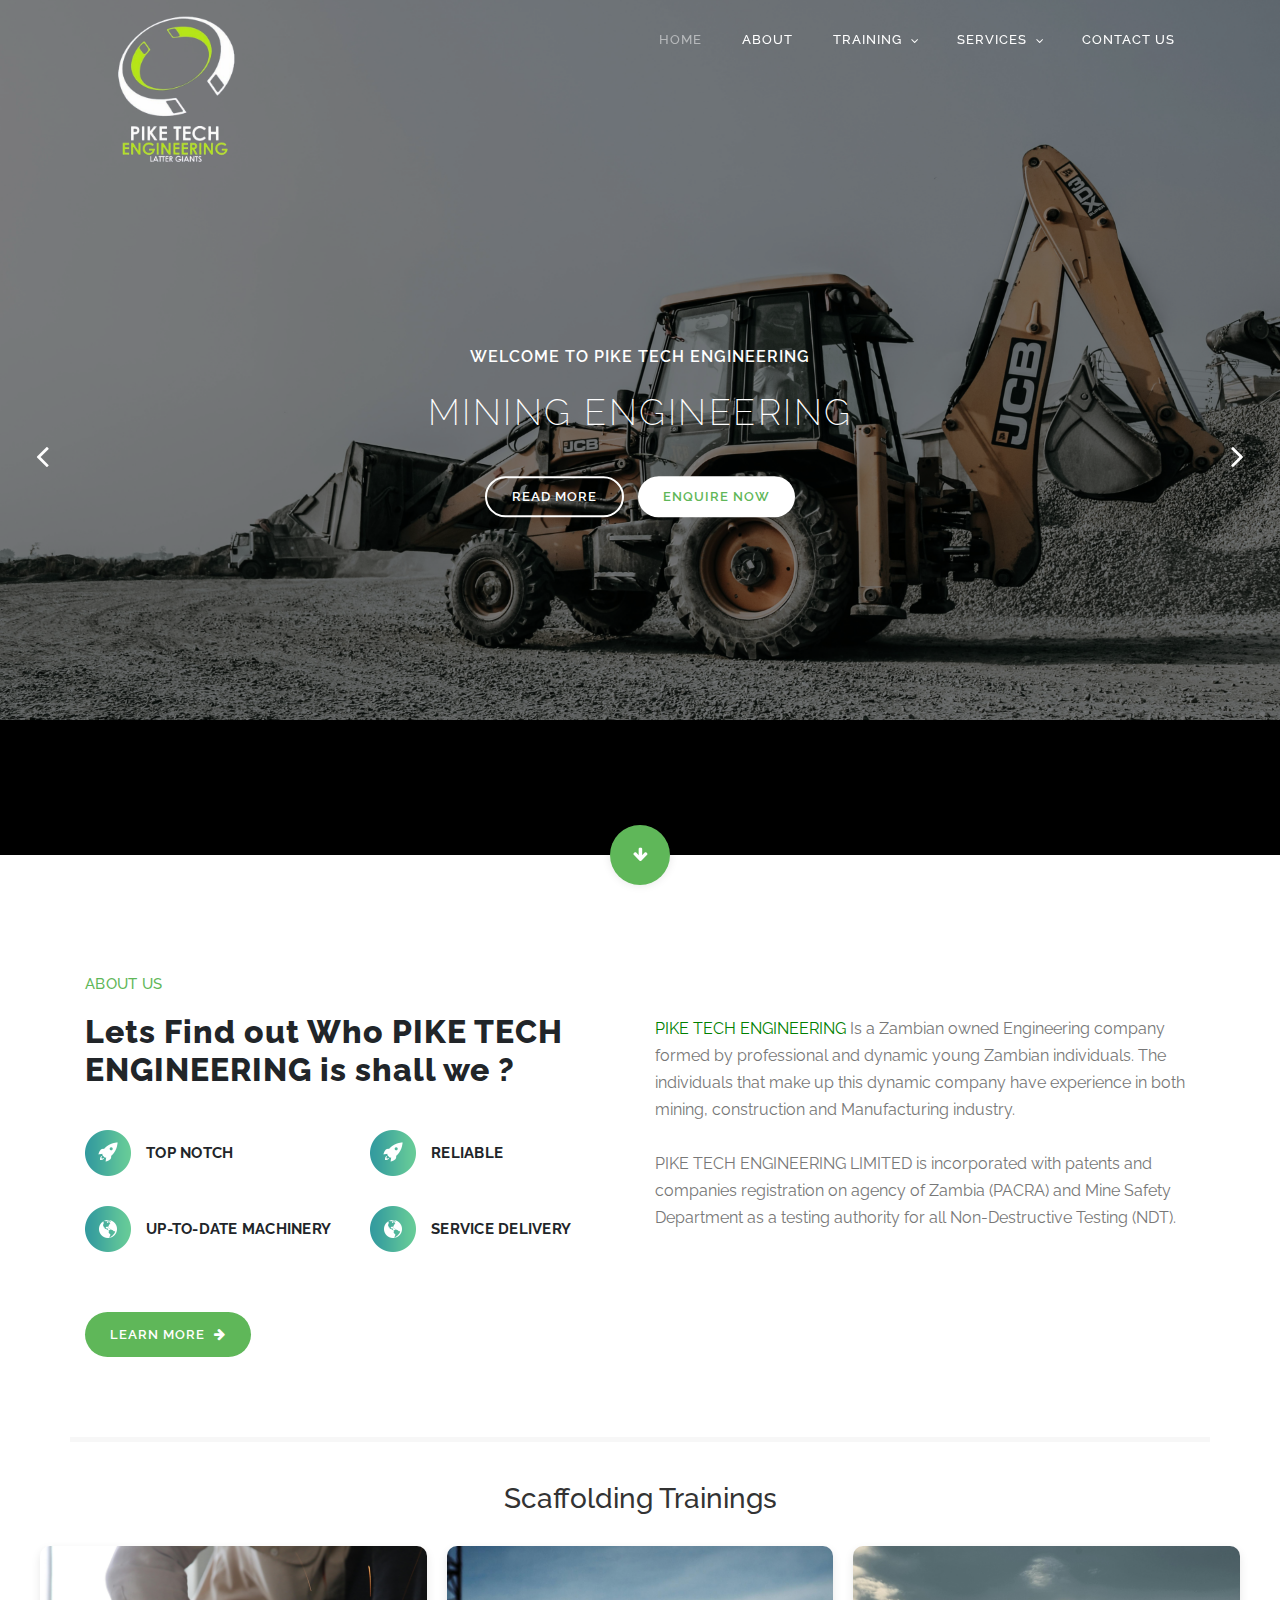
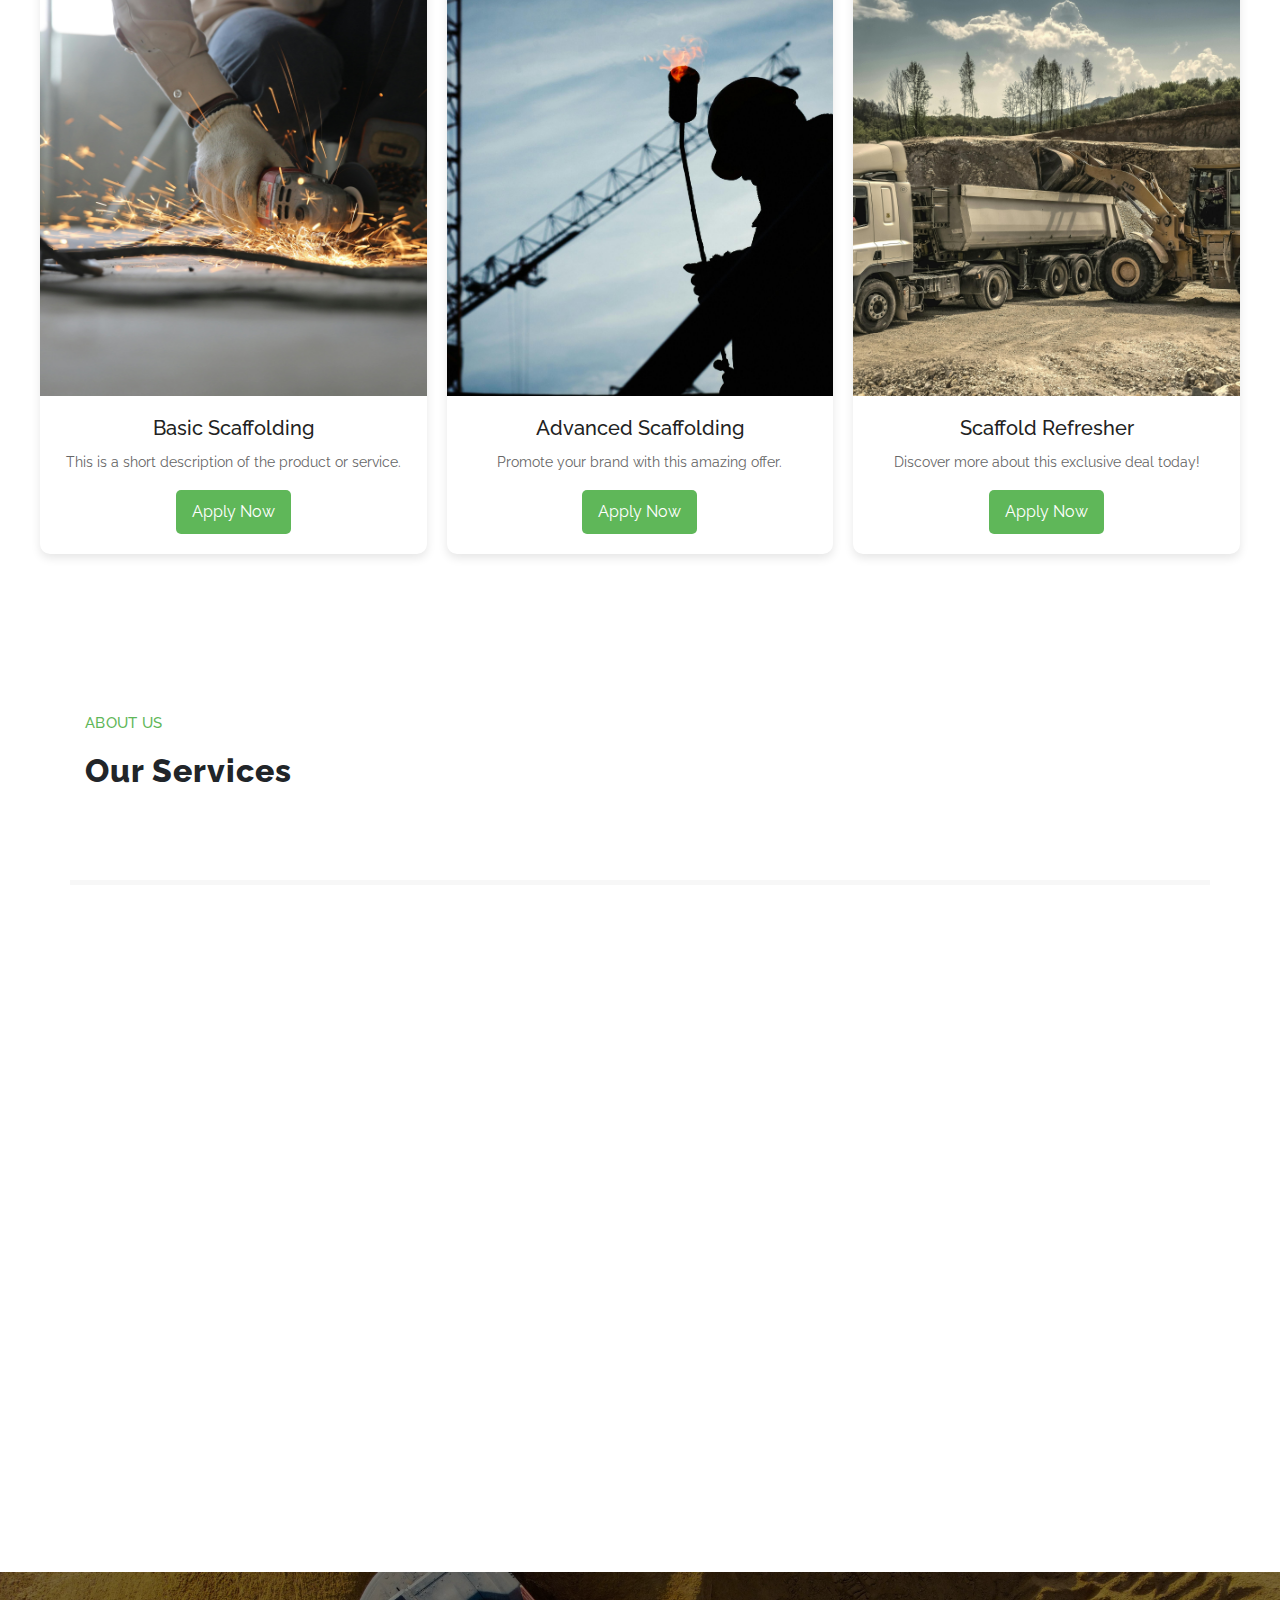
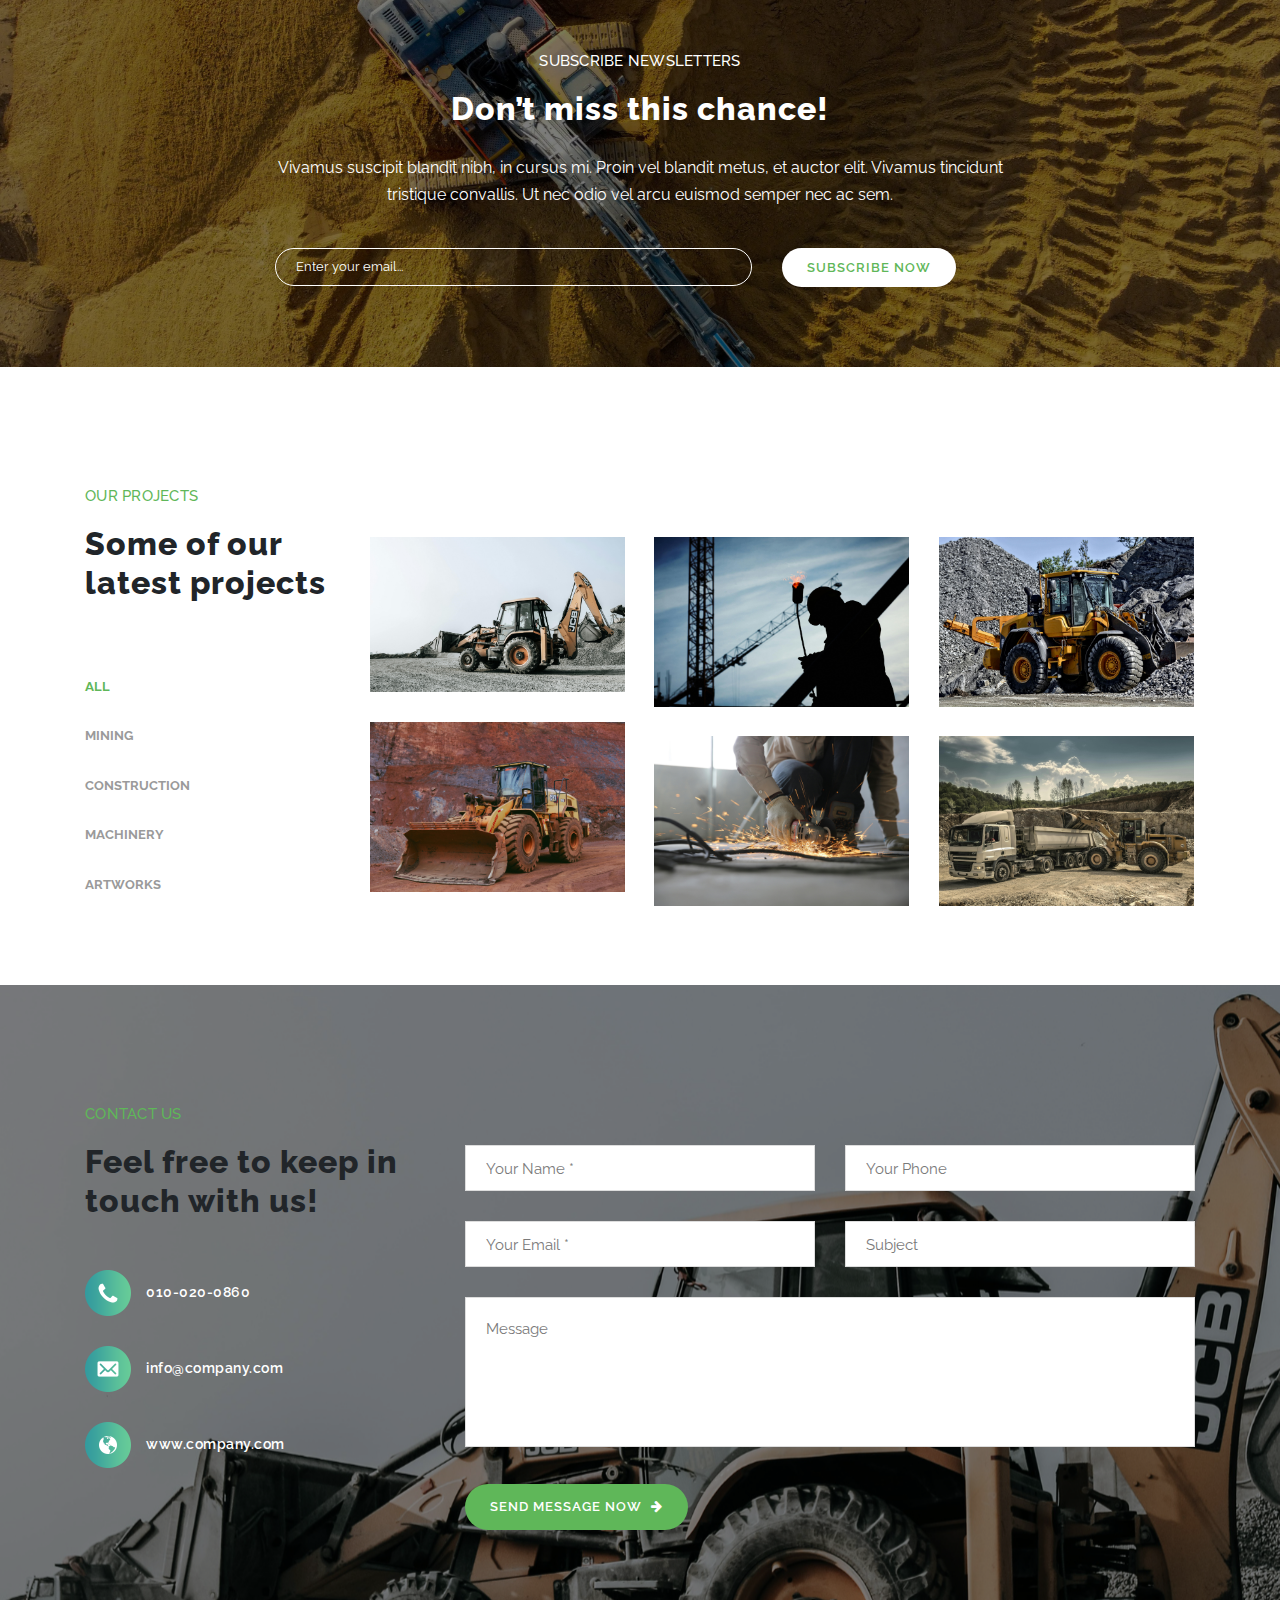
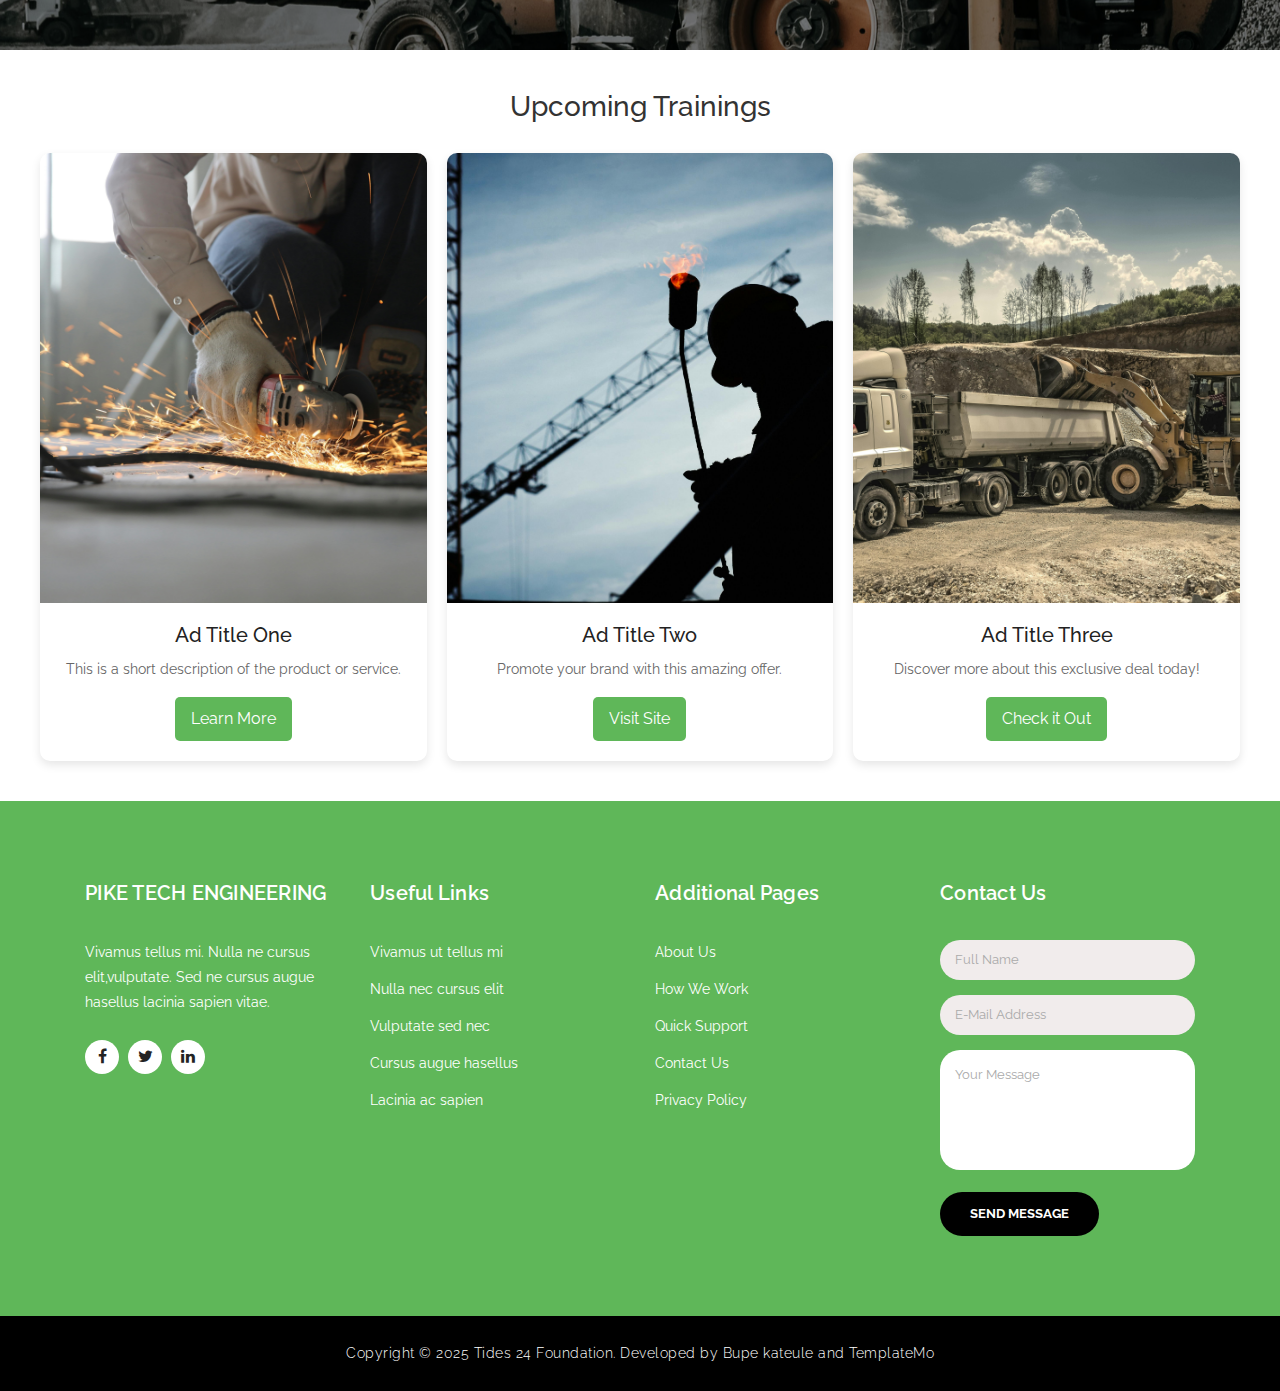
<file: index.html>
<!DOCTYPE html>
<html lang="en">

  <head>

    <meta charset="utf-8">
    <meta name="viewport" content="width=device-width, initial-scale=1, shrink-to-fit=no">
    <meta name="description" content="">
    <meta name="author" content="">
    <link href="https://fonts.googleapis.com/css?family=Raleway:100,200,300,400,500,600,700,800,900&display=swap" rel="stylesheet">

    <title>PIKE TECH ENGINEERING</title>

<!--

addition of gifts code only for desktop 

-->
    <!-- Additional CSS Files -->
    <link rel="stylesheet" type="text/css" href="assets/css/bootstrap.min.css">

    <link rel="stylesheet" type="text/css" href="assets/css/font-awesome.css">

    <link rel="stylesheet" href="assets/css/main.css">

    <link rel="stylesheet" href="assets/css/owl-carousel.css">

    <link rel="stylesheet" href="assets/css/lightbox.css">

    </head>
    
    <body>
    
    <!-- ***** Preloader Start ***** -->
    <div id="preloader">
        <div class="jumper">
            <div></div>
            <div></div>
            <div></div>
        </div>
    </div>  
    <!-- ***** Preloader End ***** -->
    
    
    <!-- ***** Header Area Start ***** -->
    <header class="header-area header-sticky">
        <div class="container">
            <div class="row">
                <div class="col-12">
                    <nav class="main-nav">
                        <!-- ***** Logo Start ***** -->
                        <a href="index.html" class="logo">
                            <img src="./assets/images/logo.png" >
                        </a>
                        <!-- ***** Logo End ***** -->
                        <!-- ***** Menu Start ***** -->
                        <ul class="nav">
                            <li class="scroll-to-section"><a href="#top" class="active">Home</a></li>
                            <li class="scroll-to-section"><a href="./about.html">About</a></li>
                            <li class="submenu">
                                <a href="javascript:;">Training</a>
                                <ul>
                                    <li><a href="">SCAFFOLDING TRAINING PROGRAMS</a></li>
                                    <li><a href="">(i) Scaffold Refresher</a></li>
                                    <li><a href="">(ii) Basic Scaffolding</a></li>
                                    <li><a href="">(iii) Advanced Scaffolding</a></li>
                                    <li><a href="">(iv) Basic Scaffold InspecƟon</a></li>
                                    <li><a href="">(v) Scaffold Awareness</a></li>
                                   
                                </ul>
                            </li>
                            <li class="submenu">
                                <a href="javascript:;">Services</a>
                                <ul>
                                    <li><a href="">PROFESSIONAL LABOUR HIRING</a></li>
                                    <li><a href="">INSPECTIONS AND PROOF LOADING OF EQUIPMENTS</a></li>
                                    <li><a href="">SURVEYING SERVICES</a></li>
                                    <li><a href="">MECHANICAL AND ELECTRICAL MAINTENANCE OF EQUIPMENTS AND MACHINERY</a></li>
                                </ul>
                            </li>
                            <li class="scroll-to-section"><a href="#contact-us">Contact Us</a></li> 
                            <!-- <div class="search-icon">
                                <a href="#search"><i class="fa fa-search"></i></a>
                            </div> -->
                        </ul>        
                        <a class='menu-trigger'>
                            <span>Menu</span>
                        </a>
                        <!-- ***** Menu End ***** -->
                    </nav>
                </div>
            </div>
        </div>
    </header>
    <!-- ***** Header Area End ***** -->
    
    <!-- ***** Search Area ***** -->
    <!-- <div id="search">
        <button type="button" class="close">×</button>
        <form id="contact" action="#" method="get">
            <fieldset>
                <input type="search" name="q" placeholder="SEARCH KEYWORD(s)" aria-label="Search through site content">
            </fieldset>
            <fieldset>
                <button type="submit" class="main-button">Search</button>
            </fieldset>
        </form>
    </div> -->

    <!-- ***** Main Banner Area Start ***** -->
    <div class="main-banner header-text" id="top">
        <div class="Modern-Slider">
          <!-- Item -->
          <div class="item">
            <div class="img-fill">
                <img src="assets/images/sf2.png" alt="">
                <div class="text-content">
                  <h3>Welcome to PIKE TECH ENGINEERING</h3>
                  <h5>MINING ENGINEERING</h5>
                  <a href="#" class="main-stroked-button">Read More</a>
                  <a href="#" class="main-filled-button">Enquire Now</a>
                </div>
            </div>
          </div>
          <!-- // Item -->
          <!-- Item -->
          <div class="item">
            <div class="img-fill">
                <img src="assets/images/sf6.png" alt="">
                <div class="text-content">
                  <h3>What we offer at PIKE TECH ENGINEERING </h3>
                  <h5>CONSTRUCTION ENGINEERING</h5>
                  <a href="#" class="main-stroked-button">Read More</a>
                  <a href="#" class="main-filled-button">Enquire Now</a>
                </div>
            </div>
          </div>
          <!-- // Item -->
          <!-- Item -->
          <div class="item">
            <div class="img-fill">
                <img src="assets/images/sf5.png" alt="">
                <div class="text-content">
                    <h3>What we offer at PIKE TECH ENGINEERING </h3>
                  <h5>MANUFACTURING ENGINEERING</h5>
                  <a href="#" class="main-stroked-button">Read More</a>
                  <a href="#" class="main-filled-button">Enquire Now</a>
                </div>
            </div>
          </div>
          <!-- // Item -->
        </div>
    </div>
    <div class="scroll-down scroll-to-section"><a href="#about"><i class="fa fa-arrow-down"></i></a></div>
    <!-- ***** Main Banner Area End ***** -->

    <!-- ***** About Area Starts ***** -->
    <section class="section" id="about">
        <div class="container">
            <div class="row">
                <div class="col-lg-6 col-md-6 col-xs-12">
                    <div class="left-text-content">
                        <div class="section-heading">
                            <h6>About Us</h6>
                            <h2>Lets Find out Who PIKE TECH ENGINEERING is shall we ? </h2>
                        </div>
                        <div class="row">
                            <div class="col-md-6 col-sm-6">
                                <div class="service-item">
                                    <img src="assets/images/service-item-01.png" alt="">
                                    <h4>Top Notch</h4>
                                </div>
                            </div>
                            <div class="col-md-6 col-sm-6">
                                <div class="service-item">
                                    <img src="assets/images/service-item-01.png" alt="">
                                    <h4>Reliable</h4>
                                </div>
                            </div>
                            <div class="col-md-6 col-sm-6">
                                <div class="service-item">
                                    <img src="assets/images/contact-info-03.png" alt="">
                                    <h4>Up-to-date Machinery</h4>
                                </div>
                            </div>
                            <div class="col-md-6 col-sm-6">
                                <div class="service-item">
                                    <img src="assets/images/contact-info-03.png" alt="">
                                    <h4>Service Delivery</h4>
                                </div>
                            </div>
                            <div class="col-md-12">
                                <a href="#" class="main-button-icon">
                                    Learn More <i class="fa fa-arrow-right"></i>
                                </a>
                            </div>
                        </div>
                    </div>
                </div>
                <div class="col-lg-6 col-md-6 col-xs-12">
                    <div class="right-text-content">
                        <p><a style="color: green;" rel="nofollow noopener" href="www.facebook.com" target="_parent">PIKE TECH ENGINEERING</a> Is a Zambian owned Engineering company formed by professional and dynamic 
                            young Zambian individuals. The individuals that make up this dynamic company have experience in both 
                            mining, construction and Manufacturing industry. 
                        <br><br>PIKE TECH ENGINEERING LIMITED is incorporated with 
                        patents and companies registration on agency of Zambia (PACRA) and Mine Safety Department as a testing 
                        authority for all Non-Destructive Testing (NDT).
                      <br><br>
                    </div>
                </div>
            </div>
        </div>
    </section>


    <!-- ***** About Area Ends ***** -->


    <!-- Trainings start -->


    <section class="ad-section">
        <h2>Scaffolding Trainings</h2>
        <div class="ads-container">
          <div class="ad-card">
            <img src="./assets/images/slide (7).jpg" alt="Ad 1">
            <div class="ad-card-content">
              <h3>  Basic Scaffolding</h3>
              <p>This is a short description of the product or service.</p>
              <a href="#">Apply Now</a>
            </div>
          </div>
          <div class="ad-card">
            <img src="./assets/images/slide (5).jpg" alt="Ad 1">
            <div class="ad-card-content">
              <h3> Advanced Scaffolding</h3>
              <p>Promote your brand with this amazing offer.</p>
              <a href="#">Apply Now</a>
            </div>
          </div>
          <div class="ad-card">
            <img src="./assets/images/slide (3).jpg" alt="Ad 1">
            <div class="ad-card-content">
              <h3>
                Scaffold Refresher</h3>
              <p>Discover more about this exclusive deal today!</p>
              <a href="#">Apply Now</a>
            </div>
          </div>
        </div>
      </section>

     
   

                                 
                                   

    <!-- Traings ends -->


    <!-- ***** Features Big Item Start ***** -->

    <section class="section" id="about">
        <div class="container">
            <div class="row">
                <div class="col-lg-6 col-md-6 col-xs-12">
                    <div class="left-text-content">
                        <div class="section-heading">
                            <h6>About Us</h6>
                            <h2>Our Services</h2>
                        </div>

                    </div>
                </div>
              
            </div>
        </div>
    </section>
  
    <section class="section" id="features">
        <div class="container">
            <div class="row">


                <div class="col-lg-4 col-md-6 col-sm-12 col-xs-12" data-scroll-reveal="enter left move 30px over 0.6s after 0.4s">
                    <div class="features-item">
                        <div class="features-icon">
                            <img src="assets/images/contact-info-01.png" alt="">
                        </div>
                        <div class="features-content">
                            <h4>PROFESSIONAL LABOUR HIRING</h4>
                            <p>We believe in that for, every successful work to be done it requires professional,skilled and trained labour
                                force that’s why PIKE TECH ENGINEERING gives you experienced profession labour force at affordprices</p>
                            <a href="#" class="text-button-icon">
                                Enquire Now <i class="fa fa-arrow-right"></i>
                            </a>
                        </div>
                    </div>
                </div>

                <div class="col-lg-4 col-md-6 col-sm-12 col-xs-12" data-scroll-reveal="enter left move 30px over 0.6s after 0.4s">
                    <div class="features-item">
                        <div class="features-icon">
                            <img src="assets/images/contact-info-01.png" alt="">
                        </div>
                        <div class="features-content">
                            <h4>INSPECTIONS AND PROOF LOADING OF EQUIPMENTS</h4>
                            <p>We carry out professional approved inspections of lifting accessories and equipment. Our dynamic team play
                                a key role to ensure that safety of Equipment and liŌing accessories is done. Proof loading of equipment such
                                as mobile cranes, liŌing beams, chain blocks, diagnostic and repairing of Machinery</p>
                            <a href="#" class="text-button-icon">
                                Enquire Now <i class="fa fa-arrow-right"></i>
                            </a>
                        </div>
                    </div>
                </div>

                <div class="col-lg-4 col-md-6 col-sm-12 col-xs-12" data-scroll-reveal="enter left move 30px over 0.6s after 0.4s">
                    <div class="features-item">
                        <div class="features-icon">
                            <img src="assets/images/contact-info-01.png" alt="">
                        </div>
                        <div class="features-content">
                            <h4>Initial Work</h4>
                            <p>Proin euismod sem ut diam ultricies, ut faucibus velit ultricies. Nam eu turpis quam. Duis ac condimentum eros.</p>
                            <a href="#" class="text-button-icon">
                                Learn More <i class="fa fa-arrow-right"></i>
                            </a>
                        </div>
                    </div>
                </div>
                <div class="col-lg-4 col-md-6 col-sm-12 col-xs-12" data-scroll-reveal="enter left move 30px over 0.6s after 0.4s">
                    <div class="features-item">
                        <div class="features-icon">
                            <img src="assets/images/contact-info-01.png" alt="">
                        </div>
                        <div class="features-content">
                            <h4>Initial Work</h4>
                            <p>Proin euismod sem ut diam ultricies, ut faucibus velit ultricies. Nam eu turpis quam. Duis ac condimentum eros.</p>
                            <a href="#" class="text-button-icon">
                                Learn More <i class="fa fa-arrow-right"></i>
                            </a>
                        </div>
                    </div>
                </div>


                <div class="col-lg-4 col-md-6 col-sm-12 col-xs-12" data-scroll-reveal="enter bottom move 30px over 0.6s after 0.4s">
                    <div class="features-item">
                        <div class="features-icon">
                            <img src="assets/images/contact-info-01.png" alt="">
                        </div>
                        <div class="features-content">
                            <h4>Master Planning</h4>
                            <p>Proin euismod sem ut diam ultricies, ut faucibus velit ultricies. Nam eu turpis quam. Duis ac condimentum eros.</p>
                            <a href="#" class="text-button-icon">
                                Learn More <i class="fa fa-arrow-right"></i>
                            </a>
                        </div>
                    </div>
                </div>
                <div class="col-lg-4 col-md-6 col-sm-12 col-xs-12" data-scroll-reveal="enter right move 30px over 0.6s after 0.4s">
                    <div class="features-item">
                        <div class="features-icon">
                            <img src="assets/images/contact-info-01.png" alt="">
                        </div>
                        <div class="features-content">
                            <h4>Smooth Execution</h4>
                            <p>Proin euismod sem ut diam ultricies, ut faucibus velit ultricies. Nam eu turpis quam. Duis ac condimentum eros.</p>
                            <a href="#" class="text-button-icon">
                                Learn More <i class="fa fa-arrow-right"></i>
                            </a>
                        </div>
                    </div>
                </div>
            </div>
        </div>
    </section>
    <!-- ***** Features Big Item End ***** -->

    <!-- ***** Features Big Item Start ***** -->
    <section class="section" id="subscribe">
        <div class="container">
            <div class="row">
                <div class="col-lg-8 offset-lg-2">
                    <div class="section-heading">
                        <h6>Subscribe Newsletters</h6>
                        <h2>Don’t miss this chance!</h2>
                    </div>
                    <div class="subscribe-content">
                        <p>Vivamus suscipit blandit nibh, in cursus mi. Proin vel blandit metus, et auctor elit. Vivamus tincidunt tristique convallis. Ut nec odio vel arcu euismod semper nec ac sem.</p>
                        <div class="subscribe-form">
                            <form id="subscribe-now" action="" method="get">
                                <div class="row">
                                    <div class="col-md-8 col-sm-12">
                                      <fieldset>
                                        <input name="email" type="text" id="email" placeholder="Enter your email..." required="">
                                      </fieldset>
                                    </div>
                                    <div class="col-md-4 col-sm-12">
                                      <fieldset>
                                        <button type="submit" id="form-submit" class="main-button">Subscribe Now</button>
                                      </fieldset>
                                    </div>
                                </div>
                            </form>
                        </div>
                    </div>
                </div>
            </div>
        </div>
    </section>
    <!-- ***** Features Big Item End ***** -->


    <!-- ***** Projects Area Starts ***** -->
    <section class="section" id="projects">
      <div class="container">
        <div class="row">
            <div class="col-lg-3">
                <div class="section-heading">
                    <h6>Our Projects</h6>
                    <h2>Some of our latest projects</h2>
                </div>
                <div class="filters">
                    <ul>
                        <li class="active" data-filter="*">All</li>
                        <li data-filter=".Mining">MINING</li>
                        <li data-filter=".construction">CONSTRUCTION</li>
                        <li data-filter=".Machinery">MACHINERY</li>
                        <li data-filter=".tsh">Artworks</li>
                    </ul>
                </div>
            </div>
            <div class="col-lg-9">
                <div class="filters-content">
                    <div class="row grid">
                        <div class="col-lg-4 col-md-4 col-sm-6 col-xs-12 all Mining">
                          <div class="item">
                            <a href="assets/images/slide (1).jpg" data-lightbox="image-1" data-title="Our Projects"><img src="assets/images/slide (1).jpg" alt=""></a>
                          </div>
                        </div>
                        <div class="col-lg-4 col-md-4 col-sm-6 col-xs-12 all construction">
                          <div class="item">
                            <a href="assets/images/slide (5).jpg" data-lightbox="image-1" data-title="Our Projects"><img src="assets/images/slide (5).jpg" alt=""></a>
                          </div>
                        </div>
                        <div class="col-lg-4 col-md-4 col-sm-6 col-xs-12 all Machinery">
                          <div class="item">
                            <a href="assets/images/slide-ban (5).jpg" data-lightbox="image-1" data-title="Our Projects"><img src="assets/images/slide-ban (5).jpg" alt=""></a>
                          </div>
                        </div>

                        <div class="col-lg-4 col-md-4 col-sm-6 col-xs-12 all Machinery">
                            <div class="item">
                              <a href="assets/images/slide-ban (3).jpg" data-lightbox="image-1" data-title="Our Projects"><img src="assets/images/slide-ban (3).jpg" alt=""></a>
                            </div>
                          </div>

                        <!-- <div class="col-lg-4 col-md-4 col-sm-6 col-xs-12 all tsh">
                          <div class="item">
                            <a href="assets/images/project-big-item-04.jpg" data-lightbox="image-1" data-title="Our Projects"><img src="assets/images/project-item-04.jpg" alt=""></a>
                          </div>
                        </div> -->

                        <div class="col-lg-4 col-md-4 col-sm-6 col-xs-12 all construction">
                          <div class="item">
                            <a href="assets/images/slide (7).jpg" data-lightbox="image-1" data-title="Our Projects"><img src="assets/images/slide (7).jpg" alt=""></a>
                          </div>
                        </div>
                        <div class="col-lg-4 col-md-4 col-sm-6 col-xs-12 all Mining">
                          <div class="item">
                            <a href="assets/images/slide (3).jpg" data-lightbox="image-1" data-title="Our Projects"><img src="assets/images/slide (3).jpg" alt=""></a>
                          </div>
                        </div>
                    </div>
                </div>
            </div>
        </div>
      </div>
    </section>
    <!-- ***** Projects Area Ends ***** -->

    <!-- ***** Testimonials Starts ***** -->
    <!-- <section class="section" id="testimonials">
        <div class="container">
            <div class="row">
                <div class="col-lg-12">
                    <div class="section-heading">
                        <h6>Digital Team</h6>
                        <h2>young and talented members</h2>
                    </div>
                </div>
                <div class="col-lg-12 col-md-12 col-sm-12 mobile-bottom-fix-big" data-scroll-reveal="enter left move 30px over 0.6s after 0.4s">
                    <div class="owl-carousel owl-theme">
                        <div class="item author-item">
                            <div class="member-thumb">
                                <img src="assets/images/member-item-01.jpg" alt="">
                                <div class="hover-effect">
                                    <div class="hover-content">
                                        <ul>
                                            <li><a href="#"><i class="fa fa-facebook"></i></a></li>
                                            <li><a href="#"><i class="fa fa-twitter"></i></a></li>
                                            <li><a href="#"><i class="fa fa-linkedin"></i></a></li>
                                            <li><a href="#"><i class="fa fa-rss"></i></a></li>
                                        </ul>
                                    </div>
                                </div>
                            </div>
                            <h4>.01 White Cheese</h4>
                            <span>Digital Marketer</span>
                        </div>
                        <div class="item author-item">
                            <div class="member-thumb">
                                <img src="assets/images/member-item-04.jpg" alt="">
                                <div class="hover-effect">
                                    <div class="hover-content">
                                        <ul>
                                            <li><a href="#"><i class="fa fa-facebook"></i></a></li>
                                            <li><a href="#"><i class="fa fa-twitter"></i></a></li>
                                            <li><a href="#"><i class="fa fa-linkedin"></i></a></li>
                                            <li><a href="#"><i class="fa fa-rss"></i></a></li>
                                        </ul>
                                    </div>
                                </div>
                            </div>
                            <h4>.02 Snow Mary</h4>
                            <span>Site Analyst</span>
                        </div>
                        <div class="item author-item">
                            <div class="member-thumb">
                                <img src="assets/images/member-item-02.jpg" alt="">
                                <div class="hover-effect">
                                    <div class="hover-content">
                                        <ul>
                                            <li><a href="#"><i class="fa fa-facebook"></i></a></li>
                                            <li><a href="#"><i class="fa fa-twitter"></i></a></li>
                                            <li><a href="#"><i class="fa fa-linkedin"></i></a></li>
                                            <li><a href="#"><i class="fa fa-rss"></i></a></li>
                                        </ul>
                                    </div>
                                </div>
                            </div>
                            <h4>.03 Johnny Egg</h4>
                            <span>Digital Influencer</span>
                        </div>
                        <div class="item author-item">
                            <div class="member-thumb">
                                <img src="assets/images/member-item-05.jpg" alt="">
                                <div class="hover-effect">
                                    <div class="hover-content">
                                        <ul>
                                            <li><a href="#"><i class="fa fa-facebook"></i></a></li>
                                            <li><a href="#"><i class="fa fa-twitter"></i></a></li>
                                            <li><a href="#"><i class="fa fa-linkedin"></i></a></li>
                                            <li><a href="#"><i class="fa fa-rss"></i></a></li>
                                        </ul>
                                    </div>
                                </div>
                            </div>
                            <h4>.04 Catherine Phyu</h4>
                            <span>Co Founder</span>
                        </div>
                        <div class="item author-item">
                            <div class="member-thumb">
                                <img src="assets/images/member-item-03.jpg" alt="">
                                <div class="hover-effect">
                                    <div class="hover-content">
                                        <ul>
                                            <li><a href="#"><i class="fa fa-facebook"></i></a></li>
                                            <li><a href="#"><i class="fa fa-twitter"></i></a></li>
                                            <li><a href="#"><i class="fa fa-linkedin"></i></a></li>
                                            <li><a href="#"><i class="fa fa-rss"></i></a></li>
                                        </ul>
                                    </div>
                                </div>
                            </div>
                            <h4>.05 Shao Lynn</h4>
                            <span>Chief Marketing</span>
                        </div>
                        
                        <div class="item author-item">
                            <div class="member-thumb">
                                <img src="assets/images/member-item-04.jpg" alt="">
                                <div class="hover-effect">
                                    <div class="hover-content">
                                        <ul>
                                            <li><a href="#"><i class="fa fa-facebook"></i></a></li>
                                            <li><a href="#"><i class="fa fa-twitter"></i></a></li>
                                            <li><a href="#"><i class="fa fa-linkedin"></i></a></li>
                                            <li><a href="#"><i class="fa fa-rss"></i></a></li>
                                        </ul>
                                    </div>
                                </div>
                            </div>
                            <h4>.06 Emma Honey</h4>
                            <span>Digital Influencer</span>
                        </div>
                        
                        <div class="item author-item">
                            <div class="member-thumb">
                                <img src="assets/images/member-item-06.jpg" alt="">
                                <div class="hover-effect">
                                    <div class="hover-content">
                                        <ul>
                                            <li><a href="#"><i class="fa fa-facebook"></i></a></li>
                                            <li><a href="#"><i class="fa fa-twitter"></i></a></li>
                                            <li><a href="#"><i class="fa fa-linkedin"></i></a></li>
                                            <li><a href="#"><i class="fa fa-rss"></i></a></li>
                                        </ul>
                                    </div>
                                </div>
                            </div>
                            <h4>.07 Oliva Sofie</h4>
                            <span>Website Analyst</span>
                        </div>
                        
                    </div>
                </div>
            </div>
        </div>
    </section>  -->


    
    <!-- ***** Testimonials Ends ***** -->
     <br>
     <br>
    
    <!-- ***** Contact Us Area Starts ***** -->
    <section class="section" id="contact-us">
        <div class="container">
            <div class="row">
                <div class="col-lg-4 col-md-4 col-xs-12">
                    <div class="left-text-content">
                        <div class="section-heading">
                            <h6>Contact Us</h6>
                            <h2>Feel free to keep in touch with us!</h2>
                        </div>
                        <ul class="contact-info">
                            <li><img src="assets/images/contact-info-01.png" alt="">010-020-0860</li>
                            <li><img src="assets/images/contact-info-02.png" alt="">info@company.com</li>
                            <li><img src="assets/images/contact-info-03.png" alt="">www.company.com</li>
                        </ul>
                    </div>
                </div>
                <div class="col-lg-8 col-md-8 col-xs-12">
                    <div class="contact-form">
                        <form id="contact" action="" method="get">
                          <div class="row">
                            <div class="col-md-6 col-sm-12">
                              <fieldset>
                                <input name="name" type="text" id="name" placeholder="Your Name *" required="">
                              </fieldset>
                            </div>
                            <div class="col-md-6 col-sm-12">
                              <fieldset>
                                <input name="phone" type="text" id="phone" placeholder="Your Phone" required="">
                              </fieldset>
                            </div>
                            <div class="col-md-6 col-sm-12">
                              <fieldset>
                                <input name="email" type="email" id="email" placeholder="Your Email *" required="">
                              </fieldset>
                            </div>
                            <div class="col-md-6 col-sm-12">
                              <fieldset>
                                <input name="subject" type="text" id="subject" placeholder="Subject">
                              </fieldset>
                            </div>
                            <div class="col-lg-12">
                              <fieldset>
                                <textarea name="message" rows="6" id="message" placeholder="Message" required=""></textarea>
                              </fieldset>
                            </div>
                            <div class="col-lg-12">
                              <fieldset>
                                <button type="submit" id="form-submit" class="main-button-icon">Send Message Now <i class="fa fa-arrow-right"></i></button>
                              </fieldset>
                            </div>
                          </div>
                        </form>
                    </div>
                </div>
            </div>
        </div>
    </section>



    <section class="ad-section">
        <h2>Upcoming Trainings</h2>
        <div class="ads-container">
          <div class="ad-card">
            <img src="./assets/images/slide (7).jpg" alt="Ad 1">
            <div class="ad-card-content">
              <h3>Ad Title One</h3>
              <p>This is a short description of the product or service.</p>
              <a href="#">Learn More</a>
            </div>
          </div>
          <div class="ad-card">
            <img src="./assets/images/slide (5).jpg" alt="Ad 1">
            <div class="ad-card-content">
              <h3>Ad Title Two</h3>
              <p>Promote your brand with this amazing offer.</p>
              <a href="#">Visit Site</a>
            </div>
          </div>
          <div class="ad-card">
            <img src="./assets/images/slide (3).jpg" alt="Ad 1">
            <div class="ad-card-content">
              <h3>Ad Title Three</h3>
              <p>Discover more about this exclusive deal today!</p>
              <a href="#">Check it Out</a>
            </div>
          </div>
        </div>
      </section>

      
    <!-- ***** Contact Us Area Ends ***** -->
    
    <!-- ***** Footer Start ***** -->
    <!-- <footer>
        <div class="container">
            <div class="row">
                <div class="col-lg-6 col-xs-12">
                    <div class="left-text-content">
                        <p>Copyright &copy; 2020 Breezed Co., Ltd. 
                        
                        - Design: <a rel="nofollow noopener" href="https://templatemo.com">TemplateMo</a></p>
                    </div>
                </div>
                <div class="col-lg-6 col-xs-12">
                    <div class="right-text-content">
                            <ul class="social-icons">
                                <li><p>Follow Us</p></li>
                                <li><a rel="nofollow" href="https://fb.com/templatemo"><i class="fa fa-facebook"></i></a></li>
                                <li><a rel="nofollow" href="https://fb.com/templatemo"><i class="fa fa-twitter"></i></a></li>
                                <li><a rel="nofollow" href="https://fb.com/templatemo"><i class="fa fa-linkedin"></i></a></li>
                                <li><a rel="nofollow" href="https://fb.com/templatemo"><i class="fa fa-dribbble"></i></a></li>
                            </ul>
                    </div>
                </div>
            </div>
        </div>
    </footer> -->
    

    <!-- jQuery -->
    <script src="assets/js/jquery-2.1.0.min.js"></script>

    <!-- Bootstrap -->
    <script src="assets/js/popper.js"></script>
    <script src="assets/js/bootstrap.min.js"></script>

    <!-- Plugins -->
    <script src="assets/js/owl-carousel.js"></script>
    <script src="assets/js/scrollreveal.min.js"></script>
    <script src="assets/js/waypoints.min.js"></script>
    <script src="assets/js/jquery.counterup.min.js"></script>
    <script src="assets/js/imgfix.min.js"></script> 
    <script src="assets/js/slick.js"></script> 
    <script src="assets/js/lightbox.js"></script> 
    <script src="assets/js/isotope.js"></script> 




    <footer>
        <div class="container">
          <div class="row">
            <div class="col-md-3 footer-item">
              <h4>PIKE TECH ENGINEERING</h4>
              <p>Vivamus tellus mi. Nulla ne cursus elit,vulputate. Sed ne cursus augue hasellus lacinia sapien vitae.</p>
              <ul class="social-icons">
                <li><a rel="nofollow" href="https://fb.com/templatemo" target="_blank"><i class="fa fa-facebook"></i></a></li>
                <li><a href="#"><i class="fa fa-twitter"></i></a></li>
                <li><a href="#"><i class="fa fa-linkedin"></i></a></li>
               
              </ul>
            </div>
            <div class="col-md-3 footer-item">
              <h4>Useful Links</h4>
              <ul class="menu-list">
                <li><a href="#">Vivamus ut tellus mi</a></li>
                <li><a href="#">Nulla nec cursus elit</a></li>
                <li><a href="#">Vulputate sed nec</a></li>
                <li><a href="#">Cursus augue hasellus</a></li>
                <li><a href="#">Lacinia ac sapien</a></li>
              </ul>
            </div>
            <div class="col-md-3 footer-item">
              <h4>Additional Pages</h4>
              <ul class="menu-list">
                <li><a href="#">About Us</a></li>
                <li><a href="#">How We Work</a></li>
                <li><a href="#">Quick Support</a></li>
                <li><a href="#">Contact Us</a></li>
                <li><a href="#">Privacy Policy</a></li>
              </ul>
            </div>
            <div class="col-md-3 footer-item last-item">
              <h4>Contact Us</h4>
              <div class="contact-form">
                <form id="contact footer-contact" action="" method="post">
                  <div class="row">
                    <div class="col-lg-12 col-md-12 col-sm-12">
                      <fieldset>
                        <input name="name" type="text" class="form-control" id="name" placeholder="Full Name" required="">
                      </fieldset>
                    </div>
                    <div class="col-lg-12 col-md-12 col-sm-12">
                      <fieldset>
                        <input name="email" type="text" class="form-control" id="email" pattern="[^ @]*@[^ @]*" placeholder="E-Mail Address" required="">
                      </fieldset>
                    </div>
                    <div class="col-lg-12">
                      <fieldset>
                        <textarea name="message" rows="6" class="form-control" id="message" placeholder="Your Message" required=""></textarea>
                      </fieldset>
                    </div>
                    <div class="col-lg-12">
                      <fieldset>
                        <button type="submit" id="form-submit" class="filled-button">Send Message</button>
                      </fieldset>
                    </div>
                  </div>
                </form>
              </div>
            </div>
          </div>
        </div>
      </footer>
      
      <div class="sub-footer">
        <div class="container">
          <div class="row">
            <div class="col-md-12">
              <p>Copyright &copy; 2025 Tides 24 Foundation.
              
             Developed by Bupe kateule and <a rel="nofollow noopener" href="https://templatemo.com" target="_blank">TemplateMo</a></p>
            </div>
          </div>
        </div>
      </div>
    
    <!-- Global Init -->
    <script src="assets/js/custom.js"></script>

    <script>

        $(function() {
            var selectedClass = "";
            $("p").click(function(){
            selectedClass = $(this).attr("data-rel");
            $("#portfolio").fadeTo(50, 0.1);
                $("#portfolio div").not("."+selectedClass).fadeOut();
            setTimeout(function() {
              $("."+selectedClass).fadeIn();
              $("#portfolio").fadeTo(50, 1);
            }, 500);
                
            });
        });

    </script>

  </body>
</html>
</file>
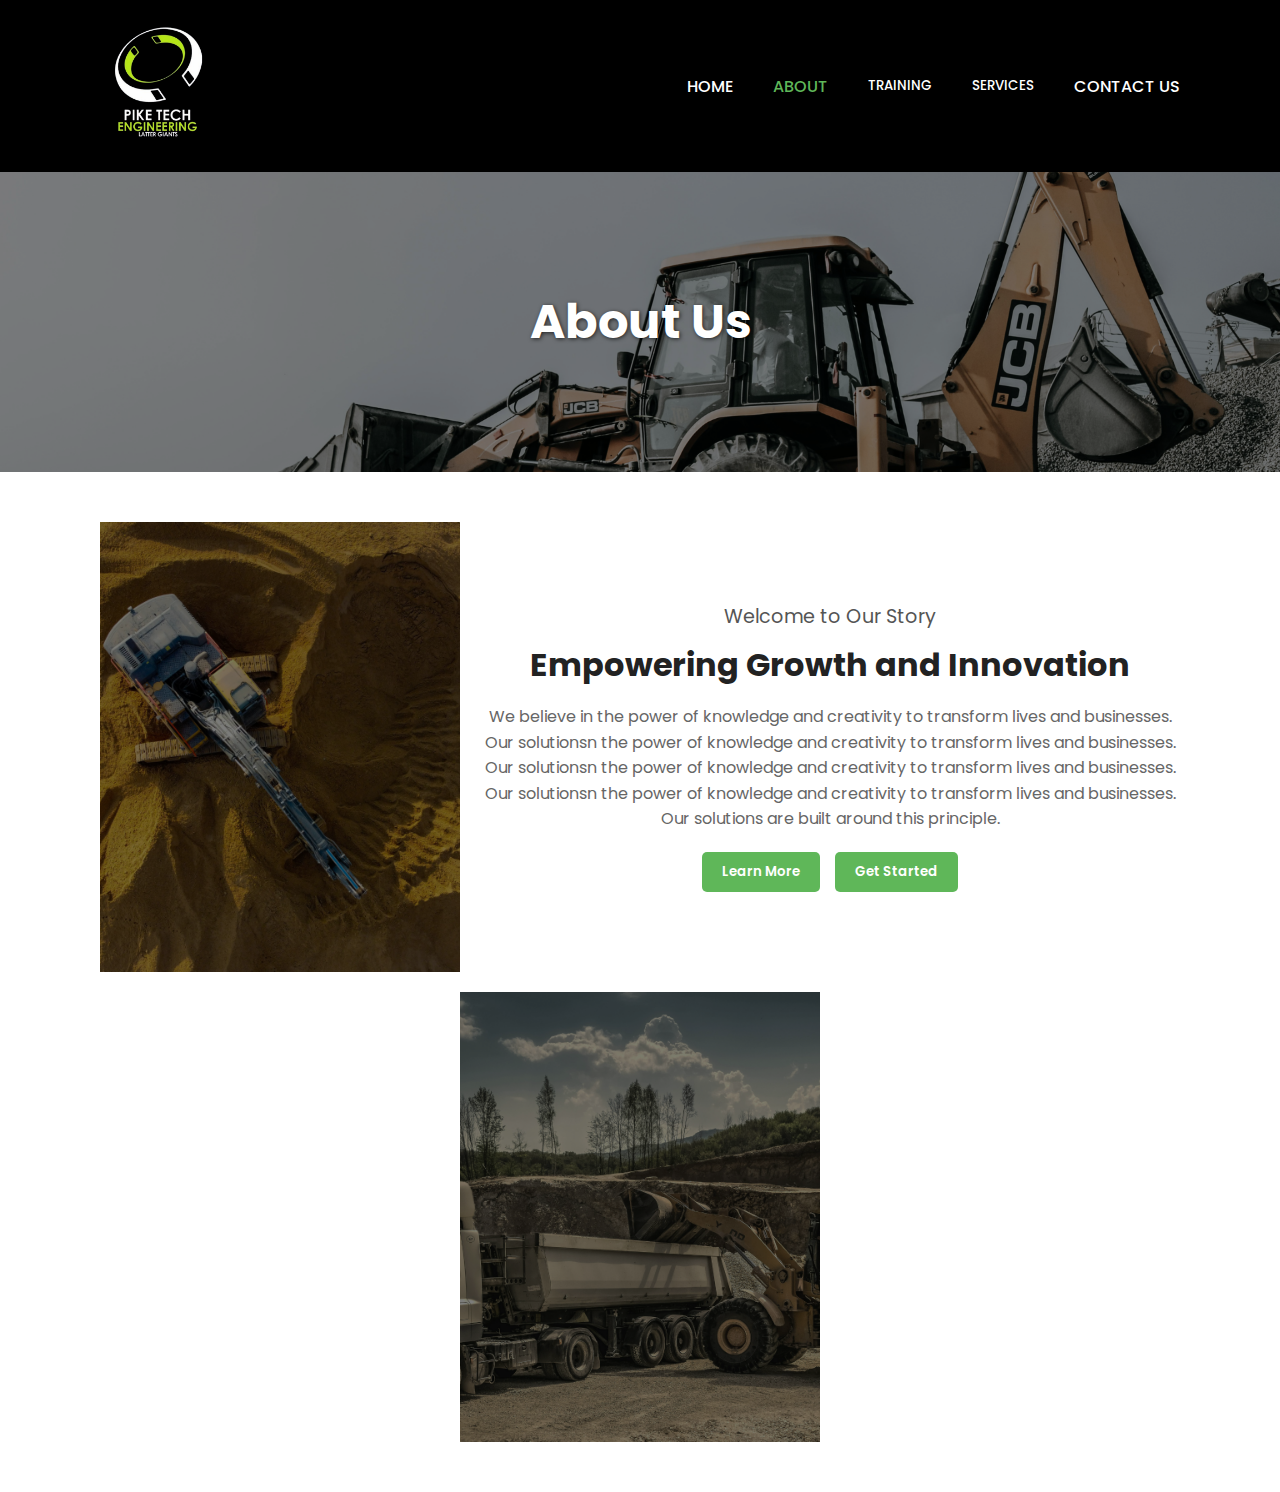
<file: about.html>
<!DOCTYPE html>
<html lang="en">
<head>
  <meta charset="UTF-8" />
  <meta name="viewport" content="width=device-width, initial-scale=1.0"/>
  <title>About Us</title>
  <style>
    @import url("https://fonts.googleapis.com/css?family=Poppins:100,200,300,400,500,600,700,800,900");

    * {
      margin: 0;
      padding: 0;
      box-sizing: border-box;
      font-family: 'Poppins', sans-serif;
    }

    body {
      background-color: #f4f4f4;
      color: #333;
    }

    header {
      background: #000000;
      color: #fff;
      padding: 15px 20px;
      position: relative;
    }

    .nav-container {
      display: flex;
      justify-content: space-between;
      align-items: center;
      max-width: 1100px;
      margin: 0 auto;
    }

    .logo img {
      height: 15vh;
    }

    nav {
      display: flex;
      gap: 20px;
      align-items: center;
    }

    nav a, .dropdown > button {
      color: white;
      background: none;
      border: none;
      font-weight: 500;
      text-decoration: none;
      cursor: pointer;
      padding: 5px 10px;
    }

    nav a:hover, .dropdown:hover > button {
      color: #5fb759;
    }

    .dropdown {
      position: relative;
    }

    .dropdown-content {
      display: none;
      position: absolute;
      top: 35px;
      left: 0;
      background-color: #fff0f0;
      width: 400px;
      z-index: 1;
      flex-direction: column;
    }

    .dropdown-content a {
      padding: 10px;
      color: rgb(0, 0, 0);
      text-decoration: none;
      border-bottom: 1px solid #5fb759;
    }

    .dropdown-content a:hover {
      background-color: #5fb759;
      color: #fff;
    }

    .dropdown:hover .dropdown-content {
      display: flex;
    }

    .hamburger {
      display: none;
      flex-direction: column;
      cursor: pointer;
      gap: 5px;
    }

    .hamburger div {
      width: 25px;
      height: 3px;
      background: white;
    }

    .mobile-menu {
      display: none;
      flex-direction: column;
      background-color: #333;
      padding: 10px 20px;
    }

    .mobile-menu a, .mobile-menu .mobile-dropdown-btn {
      padding: 10px 0;
      border-bottom: 1px solid #444;
      color: white;
      text-decoration: none;
    }

    .mobile-dropdown-content {
      display: none;
      flex-direction: column;
      padding-left: 15px;
    }

    .mobile-dropdown-content a {
      border-bottom: none;
    }

    .hero {
      background: url('./assets/images/sf2.png') center/cover no-repeat;
      height: 300px;
      display: flex;
      justify-content: center;
      align-items: center;
      color: white;
      text-shadow: 1px 1px 4px rgba(0,0,0,0.7);
      text-align: center;
      padding: 0 20px;
    }

    .hero h1 {
      font-size: 3em;
      font-weight: 700;
    }


    .about-section {
  padding: 50px 20px;
  background-color: #fff;
  text-align: center;
}

.about-content {
  display: flex;
  align-items: center;
  justify-content: center;
  gap: 20px;
  flex-wrap: wrap;
}

.about-img {
  width: 150px;
  height: 150px;
  object-fit: cover;
}

.about-content .left-img{

  height: 50vh;
  width: 40vh;
}


.about-content .right-img{

height: 50vh;
width: 40vh;
}


.about-text {
  max-width: 700px;
}

.about-text h3 {
  font-weight: 400;
  font-size: 1.2rem;
  margin-bottom: 10px;
  color: #555;
}

.about-text h1 {
  font-size: 2rem;
  font-weight: 700;
  margin-bottom: 15px;
  color: #222;
}

.about-text p {
  color: #666;
  line-height: 1.6;
  margin-bottom: 10px;
}

.about-buttons {
  display: flex;
  gap: 15px;
  justify-content: center;
  flex-wrap: wrap;
  margin-top: 20px;
}

.about-buttons button {
  padding: 10px 20px;
  border: none;
  background-color: #5fb759;
  color: white;
  font-weight: 600;
  border-radius: 5px;
  cursor: pointer;
  transition: background-color 0.3s ease;
}

.about-buttons button:hover {
  background-color: #000000;
}

@media (max-width: 768px) {
  .about-content {
    flex-direction: column;
  }

  .about-img {
    width: 120px;
    height: 120px;
  }

  .about-text h1 {
    font-size: 1.5rem;
  }

  .about-text h3 {
    font-size: 1rem;
  }

  .about-buttons {
    flex-direction: column;
  }

  .about-buttons button {
    width: 100%;
  }
}


 
    /* Responsive */
    @media (max-width: 768px) {
      nav {
        display: none;
      }

      .hamburger {
        display: flex;
      }

      .mobile-menu.show {
        display: flex;
      }

      .mobile-dropdown-content.show {
        display: flex;
      }
    }
  </style>
</head>
<body>

  <header>
    <div class="nav-container">
      <div class="logo">
        <img src="./assets/images/logo.png" alt="Logo" />
      </div>
      <nav class="desktop-menu">
        <a href="./index.html">HOME</a>
        <a style="color: #5fb759;" href="#">ABOUT</a>
        <div class="dropdown">
          <button>TRAINING</button>
          <div class="dropdown-content">
            <a href="#">Corporate Training</a>
            <a href="#">Workshops</a>
            <a href="#">Online Courses</a>
            <a href="#">Corporate Training</a>
            <a href="#">Workshops</a>
            <a href="#">Online Courses</a>
          </div>
        </div>
        <div class="dropdown">
          <button>SERVICES</button>
          <div class="dropdown-content">
            <a href="">PROFESSIONAL LABOUR HIRING</a>
            <a href="">INSPECTIONS AND PROOF LOADING OF EQUIPMENTS</a>
            <a href="">SURVEYING SERVICES</a>
            <a href="">MECHANICAL AND ELECTRICAL MAINTENANCE OF EQUIPMENTS AND MACHINERY</a>
          </div>
        </div>
        <a href="#">CONTACT US</a>
      </nav>

      <div class="hamburger" onclick="toggleMenu()">
        <div></div>
        <div></div>
        <div></div>
      </div>
    </div>

    <div class="mobile-menu" id="mobileMenu">
      <a href="#">HOME</a>
      <a href="#">ABOUT</a>
      <div class="mobile-dropdown">
        <div class="mobile-dropdown-btn" onclick="toggleDropdown('training')">TRAINING ▼</div>
        <div class="mobile-dropdown-content" id="training-dropdown">
          <a href="#">Corporate Training</a>
          <a href="#">Workshops</a>
          <a href="#">Online Courses</a>
        </div>
      </div>
      <div class="mobile-dropdown">
        <div class="mobile-dropdown-btn" onclick="toggleDropdown('services')">SERVICES ▼</div>
        <div class="mobile-dropdown-content" id="services-dropdown">
          <a href="">PROFESSIONAL LABOUR HIRING</a>
          <a href="">INSPECTIONS AND PROOF LOADING OF EQUIPMENTS</a>
          <a href="">SURVEYING SERVICES</a>
          <a href="">MECHANICAL AND ELECTRICAL MAINTENANCE OF EQUIPMENTS AND MACHINERY</a>
        </div>
      </div>
      <a href="#">CONTACT US</a>
    </div>
  </header>

  <section class="hero">
    <h1>About Us</h1>
  </section>




<!-- about section -->



  <section class="about-section">
    <div class="about-content">
      <img src="./assets/images/sf4.png" alt="Left Image" class="about-img left-img" />
  
      <div class="about-text">
        <h3>Welcome to Our Story</h3>
        <h1>Empowering Growth and Innovation</h1>
        <p>We believe in the power of knowledge and creativity to transform lives and businesses. Our solutionsn the power of knowledge and creativity to transform lives and businesses. Our solutionsn the power of knowledge and creativity to transform lives and businesses. Our solutionsn the power of knowledge and creativity to transform lives and businesses. Our solutions are built around this principle.</p>
       
        <div class="about-buttons">
          <button>Learn More</button>
          <button>Get Started</button>
        </div>
      </div>
  
      <img src="./assets/images/sf3.png" alt="Right Image" class="about-img right-img" />
    </div>
  </section>
  


































  

  <script>
    function toggleMenu() {
      document.getElementById("mobileMenu").classList.toggle("show");
    }

    function toggleDropdown(id) {
      const dropdown = document.getElementById(`${id}-dropdown`);
      dropdown.classList.toggle("show");
    }
  </script>

</body>
</html>
</file>
<file: assets/css/owl-carousel.css>
/**
 * Owl Carousel v2.3.4
 * Copyright 2013-2018 David Deutsch
 * Licensed under: SEE LICENSE IN https://github.com/OwlCarousel2/OwlCarousel2/blob/master/LICENSE
 */
/*
 *  Owl Carousel - Core
 */
.owl-carousel {
  display: none;
  width: 100%;
  -webkit-tap-highlight-color: transparent;
  /* position relative and z-index fix webkit rendering fonts issue */
  position: relative;
  z-index: 1; }
  .owl-carousel .owl-stage {
    position: relative;
    -ms-touch-action: pan-Y;
    touch-action: manipulation;
    -moz-backface-visibility: hidden;
    /* fix firefox animation glitch */ }
  .owl-carousel .owl-stage:after {
    content: ".";
    display: block;
    clear: both;
    visibility: hidden;
    line-height: 0;
    height: 0; }
  .owl-carousel .owl-stage-outer {
    position: relative;
    overflow: hidden;
    /* fix for flashing background */
    -webkit-transform: translate3d(0px, 0px, 0px); }
  .owl-carousel .owl-wrapper,
  .owl-carousel .owl-item {
    -webkit-backface-visibility: hidden;
    -moz-backface-visibility: hidden;
    -ms-backface-visibility: hidden;
    -webkit-transform: translate3d(0, 0, 0);
    -moz-transform: translate3d(0, 0, 0);
    -ms-transform: translate3d(0, 0, 0); }
  .owl-carousel .owl-item {
    position: relative;
    min-height: 1px;
    float: left;
    -webkit-backface-visibility: hidden;
    -webkit-tap-highlight-color: transparent;
    -webkit-touch-callout: none; }
  .owl-carousel .owl-item img {
    display: block;
    width: 100%; }
  .owl-carousel .owl-nav.disabled,
  .owl-carousel .owl-dots.disabled {
    display: none; }
  .owl-carousel .owl-nav .owl-prev,
  .owl-carousel .owl-nav .owl-next,
  .owl-carousel .owl-dot {
    cursor: pointer;
    -webkit-user-select: none;
    -khtml-user-select: none;
    -moz-user-select: none;
    -ms-user-select: none;
    user-select: none; }
  .owl-carousel .owl-nav button.owl-prev,
  .owl-carousel .owl-nav button.owl-next,
  .owl-carousel button.owl-dot {
    background: none;
    color: inherit;
    border: none;
    padding: 0 !important;
    font: inherit; }
  .owl-carousel.owl-loaded {
    display: block; }
  .owl-carousel.owl-loading {
    opacity: 0;
    display: block; }
  .owl-carousel.owl-hidden {
    opacity: 0; }
  .owl-carousel.owl-refresh .owl-item {
    visibility: hidden; }
  .owl-carousel.owl-drag .owl-item {
    -ms-touch-action: pan-y;
        touch-action: pan-y;
    -webkit-user-select: none;
    -moz-user-select: none;
    -ms-user-select: none;
    user-select: none; }
  .owl-carousel.owl-grab {
    cursor: move;
    cursor: grab; }
  .owl-carousel.owl-rtl {
    direction: rtl; }
  .owl-carousel.owl-rtl .owl-item {
    float: right; }

/* No Js */
.no-js .owl-carousel {
  display: block; }

/*
 *  Owl Carousel - Animate Plugin
 */
.owl-carousel .animated {
  animation-duration: 1000ms;
  animation-fill-mode: both; }

.owl-carousel .owl-animated-in {
  z-index: 0; }

.owl-carousel .owl-animated-out {
  z-index: 1; }

.owl-carousel .fadeOut {
  animation-name: fadeOut; }

@keyframes fadeOut {
  0% {
    opacity: 1; }
  100% {
    opacity: 0; } }

/*
 * 	Owl Carousel - Auto Height Plugin
 */
.owl-height {
  transition: height 500ms ease-in-out; }

/*
 * 	Owl Carousel - Lazy Load Plugin
 */
.owl-carousel .owl-item {
  /**
			This is introduced due to a bug in IE11 where lazy loading combined with autoheight plugin causes a wrong
			calculation of the height of the owl-item that breaks page layouts
		 */ }
  .owl-carousel .owl-item .owl-lazy {
    opacity: 0;
    transition: opacity 400ms ease; }
  .owl-carousel .owl-item .owl-lazy[src^=""], .owl-carousel .owl-item .owl-lazy:not([src]) {
    max-height: 0; }
  .owl-carousel .owl-item img.owl-lazy {
    transform-style: preserve-3d; }

/*
 * 	Owl Carousel - Video Plugin
 */
.owl-carousel .owl-video-wrapper {
  position: relative;
  height: 100%;
  background: #000; }

.owl-carousel .owl-video-play-icon {
  position: absolute;
  height: 80px;
  width: 80px;
  left: 50%;
  top: 50%;
  margin-left: -40px;
  margin-top: -40px;
  background: url("owl.video.play.png") no-repeat;
  cursor: pointer;
  z-index: 1;
  -webkit-backface-visibility: hidden;
  transition: transform 100ms ease; }

.owl-carousel .owl-video-play-icon:hover {
  -ms-transform: scale(1.3, 1.3);
      transform: scale(1.3, 1.3); }

.owl-carousel .owl-video-playing .owl-video-tn,
.owl-carousel .owl-video-playing .owl-video-play-icon {
  display: none; }

.owl-carousel .owl-video-tn {
  opacity: 0;
  height: 100%;
  background-position: center center;
  background-repeat: no-repeat;
  background-size: contain;
  transition: opacity 400ms ease; }

.owl-carousel .owl-video-frame {
  position: relative;
  z-index: 1;
  height: 100%;
  width: 100%; }
</file>
<file: assets/css/main.css>
/*



*/

/* ---------------------------------------------
Table of contents
------------------------------------------------
01. font & reset css
02. reset
03. global styles
04. header
05. banner
06. features
07. testimonials
08. contact
09. footer
10. preloader
11. search
12. portfolio

--------------------------------------------- */
/* 
---------------------------------------------
font & reset css
--------------------------------------------- 
*/
@import url("https://fonts.googleapis.com/css?family=Poppins:100,200,300,400,500,600,700,800,900");
/* 
---------------------------------------------
reset
--------------------------------------------- 
*/
html, body, div, span, applet, object, iframe, h1, h2, h3, h4, h5, h6, p, blockquote, div
pre, a, abbr, acronym, address, big, cite, code, del, dfn, em, font, img, ins, kbd, q,
s, samp, small, strike, strong, sub, sup, tt, var, b, u, i, center, dl, dt, dd, ol, ul, li,
figure, header, nav, section, article, aside, footer, figcaption {
  margin: 0;
  padding: 0;
  border: 0;
  outline: 0;
}

/* gifts code */


/* Footer Style */

footer {
	background-color:#5fb759;
	padding: 80px 0px;
	color: #fff;
}

footer h4 {
	color: #fff;
	font-size: 20px;
	font-weight: 600;
	letter-spacing: 0.25px;
	margin-bottom: 35px;
}
footer p {
	color: #fff;
}

footer ul.social-icons {
	margin-top: 25px;
}

footer ul.social-icons li {
	display: inline-block;
	margin-right: 5px;
}

footer ul.social-icons li:last-child {
	margin-right: 0px;
}

footer ul.social-icons li a {
	width: 34px;
	height: 34px;
	display: inline-block;
	line-height: 34px;
	text-align: center;
	background-color: #fff;
	color: #232323;
	border-radius: 50%;
	transition: all 0.3s;
}

footer ul.social-icons li a:hover {
	background-color: #5fb759;
}

footer ul.menu-list li {
	margin-bottom: 13px;
}

footer ul.menu-list li:last-child {
	margin-bottom: 0px;
}

footer ul.menu-list li a {
	font-size: 14px;
	color: #fff;
	transition: all 0.3s;
}

footer ul.menu-list li a:hover {
	color: rgb(0, 0, 0);
}

footer .contact-form input {
	border-radius: 20px;
	height: 40px;
	line-height: 40px;
	display: inline-block;
	padding: 0px 15px;
	color: #aaa!important;
	background-color: #f1ecec;
	font-size: 13px;
	text-transform: none;
	box-shadow: none;
	border: none;
	margin-bottom: 15px;
}

footer .contact-form input:focus {
	outline: none;
	box-shadow: none;
	border: none;
	background-color: #fbf8f8;
}

footer .contact-form textarea {
	border-radius: 20px;
	height: 120px;
	max-height: 200px;
	min-height: 120px;
	display: inline-block;
	padding: 15px;
	color: #aaa!important;
	background-color: #ffffff;
	font-size: 13px;
	text-transform: none;
	box-shadow: none;
	border: none;
	margin-bottom: 15px;
}

footer .contact-form textarea:focus {
	outline: none;
	box-shadow: none;
	border: none;
	background-color: #fffdfd;
}

footer .contact-form ::-webkit-input-placeholder { /* Edge */
  color: #aaa;
}
footer .contact-form :-ms-input-placeholder { /* Internet Explorer 10-11 */
  color: #aaa;
}
footer .contact-form ::placeholder {
  color: #aaa;
}

footer .contact-form button.filled-button {
	background-color: transparent;
	color: #fff;
	background-color: rgb(0, 0, 0);
	border: none;
	font-size: 13px;
	text-transform: uppercase;
	font-weight: 700;
	padding: 12px 30px;
	border-radius: 30px;
	display: inline-block;
	transition: all 0.3s;
	outline: none;
	box-shadow: none;
	text-shadow: none;
	cursor: pointer;
}

footer .contact-form button.filled-button:hover {
	background-color: #fff;
	color: #5fb759;
}



.ad-section {
  padding: 40px 20px;
  background-color: #fff;
  text-align: center;
}

.ad-section h2 {
  font-size: 28px;
  color: #333;
  margin-bottom: 30px;
}

.ads-container {
  display: grid;
  grid-template-columns: repeat(auto-fit, minmax(280px, 1fr));
  gap: 20px;
  max-width: 1200px;
  margin: 0 auto;
}

.ad-card {
  background-color: #ffffff;
  border-radius: 10px;
  box-shadow: 0 4px 10px rgba(0,0,0,0.1);
  overflow: hidden;
  transition: transform 0.3s ease;
}

.ad-card:hover {
  transform: translateY(-5px);
}

.ad-card img {
  width: 100%;
  height: 50vh;
  object-fit: cover;
}

.ad-card-content {
  padding: 20px;
}

.ad-card-content h3 {
  font-size: 20px;
  margin-bottom: 10px;
  color: #222;
}

.ad-card-content p {
  font-size: 14px;
  color: #666;
  margin-bottom: 15px;
}

.ad-card-content a {
  display: inline-block;
  padding: 10px 16px;
  background-color: #5fb759;
  color: #fff;
  text-decoration: none;
  border-radius: 5px;
  transition: background-color 0.3s;
}

.ad-card-content a:hover {
  background-color: #5fb759;
}



/* end of gifts code */



/* Sub-footer Style */

.sub-footer {
	background-color: #000;
	text-align: center;
	padding: 25px 0px;
}

.sub-footer p {
	color: #fff;
	font-weight: 300;
	letter-spacing: 0.5px;
}

.sub-footer a {
	color: #fff;
}


.clearfix:after {
  content: ".";
  display: block;
  clear: both;
  visibility: hidden;
  line-height: 0;
  height: 0;
}

.clearfix {
  display: inline-block;
}

html[xmlns] .clearfix {
  display: block;
}

* html .clearfix {
  height: 1%;
}

ul, li {
  padding: 0;
  margin: 0;
  list-style: none;
}

header, nav, section, article, aside, footer, hgroup {
  display: block;
}

* {
  box-sizing: border-box;
}

html, body {
  font-family: 'Raleway', sans-serif;
  font-weight: 400;
  background-color: #fff;
  font-size: 16px;
  -ms-text-size-adjust: 100%;
  -webkit-font-smoothing: antialiased;
  -moz-osx-font-smoothing: grayscale;
}

a {
  text-decoration: none !important;
}

h1, h2, h3, h4, h5, h6 {
  margin-top: 0px;
  margin-bottom: 0px;
}

ul {
  margin-bottom: 0px;
}

p {
  font-size: 14px;
  line-height: 25px;
  color: #777;
}

/* 
---------------------------------------------
global styles
--------------------------------------------- 
*/
html,
body {
  background: #fff;
  font-family: 'Raleway', sans-serif;
}

::selection {
  background: darkblue;
  color: #fff;
}

::-moz-selection {
  background: #5fb759;
  color: #fff;
}

@media (max-width: 991px) {
  html, body {
    overflow-x: hidden;
  }
  .mobile-top-fix {
    margin-top: 30px;
    margin-bottom: 0px;
  }
  .mobile-bottom-fix {
    margin-bottom: 30px;
  }
  .mobile-bottom-fix-big {
    margin-bottom: 60px;
  }
}

a.main-stroked-button {
  font-size: 13px;
  border-radius: 25px;
  padding: 11px 25px;
  background-color: transparent;
  border: 2px solid #fff;
  text-transform: uppercase;
  color: #fff;
  font-weight: 600;
  letter-spacing: 1px;
  -webkit-transition: all 0.3s ease 0s;
  -moz-transition: all 0.3s ease 0s;
  -o-transition: all 0.3s ease 0s;
  transition: all 0.3s ease 0s;
}

a.main-stroked-button:hover {
  background-color: #fff;
  color: #5fb759;
}

a.main-filled-button {
  font-size: 13px;
  border-radius: 25px;
  padding: 13px 25px;
  background-color: #fff;
  text-transform: uppercase;
  color: #5fb759;
  font-weight: 600;
  letter-spacing: 1px;
  -webkit-transition: all 0.3s ease 0s;
  -moz-transition: all 0.3s ease 0s;
  -o-transition: all 0.3s ease 0s;
  transition: all 0.3s ease 0s;
}

a.main-filled-button:hover {
  color: #fff;
  background-color: #5fb759;
}

a.main-button-icon {
  font-size: 13px;
  border-radius: 25px;
  padding: 13px 25px;
  background-color: #5fb759;
  text-transform: uppercase;
  color: #fff;
  font-weight: 600;
  letter-spacing: 1px;
  -webkit-transition: all 0.3s ease 0s;
  -moz-transition: all 0.3s ease 0s;
  -o-transition: all 0.3s ease 0s;
  transition: all 0.3s ease 0s;
}

a.main-button-icon i {
  margin-left: 5px;
  -webkit-transition: all 0.3s ease-in-out 0s;
  -moz-transition: all 0.3s ease-in-out 0s;
  -o-transition: all 0.3s ease-in-out 0s;
  transition: all 0.3s ease-in-out 0s;
}

a.main-button-icon:hover i {
  padding-left: 5px;
}

button.main-button {
  outline: none;
  border: none;
  cursor: pointer;
  font-size: 13px;
  border-radius: 25px;
  padding: 10px 25px;
  background-color: #fff;
  text-transform: uppercase;
  color: #5fb759;
  font-weight: 600;
  letter-spacing: 1px;
  -webkit-transition: all 0.3s ease 0s;
  -moz-transition: all 0.3s ease 0s;
  -o-transition: all 0.3s ease 0s;
  transition: all 0.3s ease 0s;
}

button.main-button:hover {
  color: #fff;
  background-color: #5fb759;
}

button.main-button-icon {
  border: none;
  outline: none;
  font-size: 13px;
  border-radius: 25px;
  padding: 13px 25px;
  background-color: #5fb759;
  text-transform: uppercase;
  color: #fff;
  font-weight: 600;
  letter-spacing: 1px;
  -webkit-transition: all 0.3s ease 0s;
  -moz-transition: all 0.3s ease 0s;
  -o-transition: all 0.3s ease 0s;
  transition: all 0.3s ease 0s;
}

button.main-button-icon i {
  margin-left: 5px;
  -webkit-transition: all 0.3s ease-in-out 0s;
  -moz-transition: all 0.3s ease-in-out 0s;
  -o-transition: all 0.3s ease-in-out 0s;
  transition: all 0.3s ease-in-out 0s;
}

button.main-button-icon:hover i {
  padding-left: 5px;
}

a.text-button-icon {
  text-transform: uppercase;
  color: #1e1e1e;
  font-size: 13px;
  font-weight: 600;
  letter-spacing: 1px;
  -webkit-transition: all 0.3s ease 0s;
  -moz-transition: all 0.3s ease 0s;
  -o-transition: all 0.3s ease 0s;
  transition: all 0.3s ease 0s;
}

a.text-button-icon i {
  margin-left: 5px;
  -webkit-transition: all 0.3s ease-in-out 0s;
  -moz-transition: all 0.3s ease-in-out 0s;
  -o-transition: all 0.3s ease-in-out 0s;
  transition: all 0.3s ease-in-out 0s;
}

a.text-button-icon:hover {
  color: #5fb759;
}

a.text-button-icon:hover i {
  padding-left: 5px;
}


.section-heading h6 {
  font-size: 15px;
  font-weight: 500;
  text-transform: uppercase;
  letter-spacing: 0.25px;
  margin-top: 0px;
  margin-bottom: 0px;
}

.section-heading h2 {
  font-size: 32px;
  font-weight: 800;
  letter-spacing: 1px;
  margin-top: 20px;
  margin-bottom: 0px;
}


/* 
---------------------------------------------
header
--------------------------------------------- 
*/

.logo img{
  height: 20vh;
}

.background-header {
  background-color: #000000;
  height: 150px!important;
  position: fixed!important;
  top: 0px;
  left: 0px;
  right: 0px;
  box-shadow: 0px 0px 10px rgba(0,0,0,0.15)!important;
}

.background-header .logo,
.background-header .main-nav .nav li a {
  color: #ffffff!important;
}

.background-header .main-nav .nav li:hover a {
  color: #5fb759!important;
}

.background-header .nav li a.active {
  color: #5fb759!important;
}

.header-area {
  position: absolute;
  top: 0px;
  left: 0px;
  right: 0px;
  z-index: 100;
  height: 100px;
  -webkit-transition: all .5s ease 0s;
  -moz-transition: all .5s ease 0s;
  -o-transition: all .5s ease 0s;
  transition: all .5s ease 0s;
}

.header-area .main-nav {
  min-height: 80px;
  background: transparent;
}

.header-area .main-nav .logo {
  line-height: 80px;
  color: #fff;
  font-size: 28px;
  font-weight: 700;
  text-transform: uppercase;
  letter-spacing: 2px;
  float: left;
  -webkit-transition: all 0.3s ease 0s;
  -moz-transition: all 0.3s ease 0s;
  -o-transition: all 0.3s ease 0s;
  transition: all 0.3s ease 0s;
}


.header-area .main-nav .nav {
  float: right;
  margin-top: 27px;
  margin-right: 0px;
  background-color: transparent;
  -webkit-transition: all 0.3s ease 0s;
  -moz-transition: all 0.3s ease 0s;
  -o-transition: all 0.3s ease 0s;
  transition: all 0.3s ease 0s;
  position: relative;
  z-index: 999;
}

.header-area .main-nav .nav li {
  padding-left: 20px;
  padding-right: 20px;
}

.header-area .main-nav .nav .search-icon {
  float: right;
  margin-left: 15px;
}

.header-area .main-nav .nav .search-icon a {
  background-color: #fff;
  color: #5fb759;
  width: 40px;
  height: 40px;
  display: inline-block;
  text-align: center;
  line-height: 40px;
}

@media (max-width: 767px) {
  .header-area .main-nav .nav .search-icon {
    float: none;
    text-align: center;
    width: 100%;
    background-color: #000;
    margin-left: 0px;
  }
}

.header-area .main-nav .nav .search-icon a:hover {
  opacity: 1;
  color: #5fb759!important;
}





.header-area .main-nav .nav li a {
  display: block;
  font-weight: 500;
  font-size: 13px;
  color: #7a7a7a;
  text-transform: uppercase;
  -webkit-transition: all 0.3s ease 0s;
  -moz-transition: all 0.3s ease 0s;
  -o-transition: all 0.3s ease 0s;
  transition: all 0.3s ease 0s;
  height: 40px;
  line-height: 40px;
  border: transparent;
  letter-spacing: 1px;
}

.header-area .main-nav .nav li a {
  color: #fff;
}

.header-area .main-nav .nav li:hover a,
.header-area .main-nav .nav li a.active {
  color: #fff!important;
  opacity: 0.5;
}

.background-header .main-nav .nav li:hover a,
.background-header .main-nav .nav li a.active {
  color: #5fb759!important;
  opacity: 1;
}

.header-area .main-nav .nav li.submenu {
  position: relative;
  padding-right: 35px;
}

.header-area .main-nav .nav li.submenu:after {
  font-family: FontAwesome;
  content: "\f107";
  font-size: 12px;
  color: #fff;
  position: absolute;
  right: 18px;
  top: 12px;
}

.background-header .main-nav .nav li.submenu:after {
  color: #7a7a7a;
}

.header-area .main-nav .nav li.submenu ul {
  position: absolute;
  width: 400px;
  box-shadow: 0 2px 28px 0 rgba(0, 0, 0, 0.06);
  overflow: hidden;
  top: 40px;
  opacity: 0;
  transform: translateY(+2em);
  visibility: hidden;
  z-index: -1;
  transition: all 0.3s ease-in-out 0s, visibility 0s linear 0.3s, z-index 0s linear 0.01s;
}

.header-area .main-nav .nav li.submenu ul li {
  margin-left: 0px;
  padding-left: 0px;
  padding-right: 0px;
}

.header-area .main-nav .nav li.submenu ul li a {
  opacity: 1;
  display: block;
  background: #000;
  color: #7a7a7a!important;
  padding-left: 20px;
  height: 40px;
  line-height: 40px;
  -webkit-transition: all 0.3s ease 0s;
  -moz-transition: all 0.3s ease 0s;
  -o-transition: all 0.3s ease 0s;
  transition: all 0.3s ease 0s;
  position: relative;
  font-size: 13px;
  border-bottom: 1px solid #f5f5f5;

}

.header-area .main-nav .nav li.submenu ul li a:hover {
  background: #fff;
  color: #5fb759!important;
  padding-left: 25px;
}

.header-area .main-nav .nav li.submenu ul li a:hover:before {
  width: 3px;
}

.header-area .main-nav .nav li.submenu:hover ul {
  visibility: visible;
  opacity: 1;
  z-index: 1;
  transform: translateY(0%);
  transition-delay: 0s, 0s, 0.3s;
}

.header-area .main-nav .menu-trigger {
  cursor: pointer;
  display: block;
  position: absolute;
  top: 23px;
  width: 32px;
  height: 40px;
  text-indent: -9999em;
  z-index: 99;
  right: 40px;
  display: none;
}

.header-area .main-nav .menu-trigger span,
.header-area .main-nav .menu-trigger span:before,
.header-area .main-nav .menu-trigger span:after {
  -moz-transition: all 0.4s;
  -o-transition: all 0.4s;
  -webkit-transition: all 0.4s;
  transition: all 0.4s;
  background-color: #1e1e1e;
  display: block;
  position: absolute;
  width: 30px;
  height: 2px;
  left: 0;
}

.background-header .main-nav .menu-trigger span,
.background-header .main-nav .menu-trigger span:before,
.background-header .main-nav .menu-trigger span:after {
  background-color: #1e1e1e;
}

.header-area .main-nav .menu-trigger span:before,
.header-area .main-nav .menu-trigger span:after {
  -moz-transition: all 0.4s;
  -o-transition: all 0.4s;
  -webkit-transition: all 0.4s;
  transition: all 0.4s;
  background-color: #1e1e1e;
  display: block;
  position: absolute;
  width: 30px;
  height: 2px;
  left: 0;
  width: 75%;
}

.background-header .main-nav .menu-trigger span:before,
.background-header .main-nav .menu-trigger span:after {
  background-color: #1e1e1e;
}

.header-area .main-nav .menu-trigger span:before,
.header-area .main-nav .menu-trigger span:after {
  content: "";
}

.header-area .main-nav .menu-trigger span {
  top: 16px;
}

.header-area .main-nav .menu-trigger span:before {
  -moz-transform-origin: 33% 100%;
  -ms-transform-origin: 33% 100%;
  -webkit-transform-origin: 33% 100%;
  transform-origin: 33% 100%;
  top: -10px;
  z-index: 10;
}

.header-area .main-nav .menu-trigger span:after {
  -moz-transform-origin: 33% 0;
  -ms-transform-origin: 33% 0;
  -webkit-transform-origin: 33% 0;
  transform-origin: 33% 0;
  top: 10px;
}

.header-area .main-nav .menu-trigger.active span,
.header-area .main-nav .menu-trigger.active span:before,
.header-area .main-nav .menu-trigger.active span:after {
  background-color: transparent;
  width: 100%;
}

.header-area .main-nav .menu-trigger.active span:before {
  -moz-transform: translateY(6px) translateX(1px) rotate(45deg);
  -ms-transform: translateY(6px) translateX(1px) rotate(45deg);
  -webkit-transform: translateY(6px) translateX(1px) rotate(45deg);
  transform: translateY(6px) translateX(1px) rotate(45deg);
  background-color: #1e1e1e;
}

.background-header .main-nav .menu-trigger.active span:before {
  background-color: #1e1e1e;
}

.header-area .main-nav .menu-trigger.active span:after {
  -moz-transform: translateY(-6px) translateX(1px) rotate(-45deg);
  -ms-transform: translateY(-6px) translateX(1px) rotate(-45deg);
  -webkit-transform: translateY(-6px) translateX(1px) rotate(-45deg);
  transform: translateY(-6px) translateX(1px) rotate(-45deg);
  background-color: #1e1e1e;
}

.background-header .main-nav .menu-trigger.active span:after {
  background-color: #1e1e1e;
}

.header-area.header-sticky {
  min-height: 80px;
}

.header-area.header-sticky .nav {
  margin-top: 20px !important;
}

.header-area.header-sticky .nav li a.active {
  color: #5fb759;
}

@media (max-width: 1200px) {
  .header-area .main-nav .nav li {
    padding-left: 12px;
    padding-right: 12px;
  }
  .header-area .main-nav:before {
    display: none;
  }
}

@media (max-width: 767px) {

  .main-banner .img-fill img  {
        display: none;
        
   }

   .header-text h3{

    
font-size: 10px;
   }

   .Modern-Slider {

    background-color: #5fb759;
   }
   header{
    background-color: #000;
   }

  
   
  .header-area .main-nav .logo {
    color: #1e1e1e;
  }
  .header-area.header-sticky .nav li a:hover,
  .header-area.header-sticky .nav li a.active {
    color: #5fb759!important;
    opacity: 1;
  }
  .header-area.header-sticky .nav li.search-icon a {
    width: 100%;
  }
  .header-area {
    background-color: #f7f7f7;
    padding: 0px 15px;
    height: 80px;
    box-shadow: none;
    text-align: center;
  }
  .header-area .container {
    padding: 0px;
  }
  .header-area .logo {
    margin-left: 30px;
  }
  .header-area .menu-trigger {
    display: block !important;
  }
  .header-area .main-nav {
    overflow: hidden;
  }
  .header-area .main-nav .nav {
    float: none;
    width: 100%;
    display: none;
    -webkit-transition: all 0s ease 0s;
    -moz-transition: all 0s ease 0s;
    -o-transition: all 0s ease 0s;
    transition: all 0s ease 0s;
    margin-left: 0px;
  }
  .header-area .main-nav .nav li:first-child {
    border-top: 1px solid #eee;
  }
  .header-area.header-sticky .nav {
    margin-top: 80px !important;
  }
  .header-area .main-nav .nav li {
    width: 100%;
    background: #fff;
    border-bottom: 1px solid #eee;
    padding-left: 0px !important;
    padding-right: 0px !important;
  }
  .header-area .main-nav .nav li a {
    height: 50px !important;
    line-height: 50px !important;
    padding: 0px !important;
    border: none !important;
    background: #f7f7f7 !important;
    color: #191a20 !important;
  }
  .header-area .main-nav .nav li a:hover {
    background: #eee !important;
    color: #5fb759!important;
  }
  .header-area .main-nav .nav li.submenu ul {
    position: relative;
    visibility: inherit;
    opacity: 1;
    z-index: 1;
    transform: translateY(0%);
    transition-delay: 0s, 0s, 0.3s;
    top: 0px;
    width: 100%;
    box-shadow: none;
    height: 0px;
  }
  .header-area .main-nav .nav li.submenu ul li a {
    font-size: 12px;
    font-weight: 400;
  }
  .header-area .main-nav .nav li.submenu ul li a:hover:before {
    width: 0px;
  }
  .header-area .main-nav .nav li.submenu ul.active {
    height: auto !important;
  }
  .header-area .main-nav .nav li.submenu:after {
    color: #3B566E;
    right: 25px;
    font-size: 14px;
    top: 15px;
  }
  .header-area .main-nav .nav li.submenu:hover ul, .header-area .main-nav .nav li.submenu:focus ul {
    height: 0px;
  }
}

@media (min-width: 767px) {
  .header-area .main-nav .nav {
    display: flex !important;
  }
}


/* 
---------------------------------------------
banner
--------------------------------------------- 
*/
/* ==== Main CSS === */
.img-fill{
  width: 100%;
  display: block;
  overflow: hidden;
  position: relative;
  text-align: center
}

.item{
  background-image: url("../images/sf2.png");
  background-position: center;
  background-size: cover;
}

.img-fill img {
  width: 100%;
  background-position: center;
  background-size: cover;
  display: inline-block;
  max-width: none;
}

*,
*:before,
*:after {
  -webkit-box-sizing: border-box;
  box-sizing: border-box;
  -webkit-font-smoothing: antialiased;
  -moz-osx-font-smoothing: grayscale;
}

.Grid1k {
  padding: 0 15px;
  max-width: 1200px;
  margin: auto;
}

.blocks-box,
.slick-slider {
  margin: 0;
  padding: 0!important;
}

.slick-slide {
  float: left /* If RTL Make This Right */ ;
  padding: 0;
}

/* ==== Slider Style === */
.Modern-Slider .item .img-fill{
  height:95vh;
  background:#000;
}

.Modern-Slider .item .info > div{
  display:inline-block!important;
  vertical-align:middle;
}

.Modern-Slider .NextArrow{
  position:absolute;
  top:50%;
  right:30px;
  border:0 none;
  background-color: transparent;
  text-align:center;
  font-size: 36px;
  font-family: 'FontAwesome';
  color:#FFF;
  z-index:5;
  outline: none;
}

.Modern-Slider .NextArrow:before{
  content:'\f105';
}

.Modern-Slider .PrevArrow {
  position:absolute;
  top:50%;
  left:30px;
  border:0 none;
  background-color: transparent;
  text-align:center;
  font-size: 36px;
  font-family: 'FontAwesome';
  color:#FFF;
  z-index:5;
  outline: none;
}

.Modern-Slider .PrevArrow:before{
  content:'\f104';
}

.scroll-down {
  position: absolute;
  left: 50%;
  margin-top: -30px;
  margin-left: -30px;
  z-index: 10;
}

.scroll-down a {
  display: inline-block;
  background-color: #5fb759;
  width: 60px;
  height: 60px;
  text-align: center;
  line-height: 60px;
  border-radius: 50%;
  color: #fff;
  box-shadow: 0px 0px 10px rgba(0,0,0,0.1);
}

ul.slick-dots {
  display: none!important;
}

.Modern-Slider .text-content {
  width: 80%;
  position: absolute;
  top: 50%;
  left: 50%;
  transform: translate(-50%, -50%);
}

.Modern-Slider .item h3 {
  margin-bottom: 25px;
  font-size: 16px;
  text-transform: uppercase;
  font-weight: 600;
  letter-spacing: 1px;
  color:#FFF;
  animation:fadeOutRight 1s both;
}

.Modern-Slider .item h5 {
  margin-bottom: 50px;
  font-size: 36px;
  font-weight: 200;
  letter-spacing: 2.5px;
  color:#FFF;
  overflow:hidden;
  animation:fadeOutLeft 1s both;
}

.Modern-Slider .item a {
  margin: 0 5px;
}

.Modern-Slider .item.slick-active h3{
  animation:fadeInDown 1s both 1s;
}

.Modern-Slider .item.slick-active h5{
  animation:fadeInLeft 1s both 1.5s;
}

.Modern-Slider .item.slick-active{
  animation:Slick-FastSwipeIn 1s both;
}

.Modern-Slider .buttons {
  position: relative;
}

.Modern-Slider {background:#000;}


/* ==== Slick Slider Css Ruls === */
.slick-slider{position:relative;display:block;-webkit-user-select:none;-moz-user-select:none;-ms-user-select:none;user-select:none;-webkit-touch-callout:none;-khtml-user-select:none;-ms-touch-action:pan-y;touch-action:pan-y;-webkit-tap-highlight-color:transparent}
.slick-list{position:relative;display:block;overflow:hidden;margin:0;padding:0}
.slick-list:focus{outline:none}.slick-list.dragging{cursor:hand}
.slick-slider .slick-track,.slick-slider .slick-list{-webkit-transform:translate3d(0,0,0);-ms-transform:translate3d(0,0,0);transform:translate3d(0,0,0)}
.slick-track{position:relative;top:0;left:0;display:block}
.slick-track:before,.slick-track:after{display:table;content:''}.slick-track:after{clear:both}
.slick-loading .slick-track{visibility:hidden}
.slick-slide{display:none;float:left /* If RTL Make This Right */ ;height:100%;min-height:1px}
.slick-slide.dragging img{pointer-events:none}
.slick-initialized .slick-slide{display:block}
.slick-loading .slick-slide{visibility:hidden}
.slick-vertical .slick-slide{display:block;height:auto;border:1px solid transparent}

/*
---------------------------------------------
about
---------------------------------------------
*/

#about {
  padding: 120px 0px 0px 0px;
  position: relative;
  z-index: 9;
}

#about .container {
  border-bottom: 5px solid #f7f7f7;
  padding-bottom: 80px;
}

#about .section-heading {
  margin-bottom: 10px;
}

#about .section-heading h6 {
  color: #5fb759;
}

#about .service-item {
  margin-top: 30px;
}

#about .service-item img {
  float: left;
  margin-right: 15px;
  width: 46px;
  height: 46px;
}

#about .service-item h4 {
  font-size: 15px;
  font-weight: 700;
  text-transform: uppercase;
  letter-spacing: 0.25px;
  line-height: 46px;
}

#about a.main-button-icon {
  display: inline-block;
  margin-top: 60px;
}

#about .right-text-content {
  margin-top: 40px;
}

#about .right-text-content p {
  font-size: 16px;
  line-height: 27px;
  color: #777;
}


/*
---------------------------------------------
features
---------------------------------------------
*/

#features {
  padding-top: 80px;
  padding-bottom: 70px;
}

#features .features-item {
  margin-bottom: 50px;
}

.features-item .features-icon {
  float: left;
}

#features .features-content {
  margin-left: 75px;
}

.features-item .features-content h4 {
  font-size: 15px;
  font-weight: 700;
  text-transform: uppercase;
  letter-spacing: 0.25px;
  margin-bottom: 15px;
}

.features-item .features-content p {
  margin-bottom: 15px;
}



/*
---------------------------------------------
subscribe
---------------------------------------------
*/

#subscribe {
  padding: 80px 0px;
  background-image: url(../images/sf4.png);
  background-position: center center;
  background-repeat: no-repeat;
  background-size: cover;
}

#subscribe .section-heading {
  text-align: center;
  color: #fff;
  margin-bottom: 25px;
}

#subscribe p {
  text-align: center;
  font-size: 16px;
  line-height: 27px;
  color: #fff;
  margin-bottom: 40px;
}

#subscribe input {
  width: 100%;
  height: 38px;
  border-radius: 19px;
  border: 1px solid #fff;
  background-color: transparent;
  padding: 0px 20px;
  font-size: 13px;
  color: #fff;
  outline: none;
}

.subscribe-form ::-webkit-input-placeholder { /* Edge */
  color: #fff;
}

.subscribe-form :-ms-input-placeholder { /* Internet Explorer 10-11 */
  color: #fff;
}

.subscribe-form ::placeholder {
  color: #fff;
}

@media (max-width: 767px) {
  #subscribe fieldset {
    text-align: center;
    margin-bottom: 20px;
  }
}

/*
--------------------------------------------
testimonials
--------------------------------------------
*/
#testimonials {
  margin-top: 120px;
  padding: 80px 0px;
  padding: 120px 0px;
  background-image: url(../images/slide-03.jpg);
  background-position: center center;
  background-repeat: no-repeat;
  background-size: cover;
}
#testimonials .section-heading {
  text-align: center;
  color: #fff;
  margin-bottom: 60px;
}

#testimonials .item {
  position: relative;
  text-align: center;
}

#testimonials .item h4 {
  font-size: 17px;
  font-weight: 700;
  text-transform: uppercase;
  color: #fff;
  letter-spacing: 1px;
  margin-top: 22px;
  margin-bottom: 7px;
}


#testimonials .item span {
  color: #fff;
  font-weight: 500;
  font-size: 13px;
  text-transform: uppercase;
  letter-spacing: 0.5px;
}

#testimonials .item .member-thumb {
  position: relative;
}

#testimonials .item .hover-effect {
  cursor: pointer;
  position: absolute;
  top: 0;
  bottom: 0;
  width: 100%;
  background-color: rgba(0,0,0,0.95);
  opacity: 0;
  visibility: hidden;
  -webkit-transition: all 0.5s ease 0s;
  -moz-transition: all 0.5s ease 0s;
  -o-transition: all 0.5s ease 0s;
  transition: all 0.5s ease 0s;
}

#testimonials .item .hover-content {
  position: absolute;
  top: 50%;
  left: 50%;
  transform: translate(-50%, -50%);
  width: 100%;
}

#testimonials .item:hover .hover-effect {
  opacity: 1;
  visibility: visible;
}

#testimonials .item .hover-effect ul li {
  display: inline-block;
  margin: 0px 5px;
}

#testimonials .item .hover-effect ul li a {
  width: 32px;
  height: 32px;
  display: inline-block;
  text-align: center;
  line-height: 32px;
  font-size: 14px;
  background-color: #fff;
  border-radius: 50%;
  color: #5fb759;
  -webkit-transition: all 0.3s ease 0s;
  -moz-transition: all 0.3s ease 0s;
  -o-transition: all 0.3s ease 0s;
  transition: all 0.3s ease 0s;
}

#testimonials .item .hover-effect ul li a:hover {
  color: #fff;
  background-color: #5fb759;
}

#testimonials .owl-carousel {
  padding-bottom: 60px;
}

.owl-dots {
  position: absolute;
  left: 50%;
  transform: translateX(-50%);
  bottom: 0;
}

.owl-dots .owl-dot {
  outline: none;
  height: 10px;
}

.owl-dots .owl-dot span {
  width: 8px;
  height: 8px;
  background-color: #fff;
  border-radius: 50%;
  display: inline-block;
  margin: 0px 5px;
  outline: none;
  -webkit-transition: all 0.2s ease 0s;
  -moz-transition: all 0.2s ease 0s;
  -o-transition: all 0.2s ease 0s;
  transition: all 0.2s ease 0s;
}

.owl-dots .active span {
  width: 10px;
  height: 10px;
  margin-bottom: -1px;
}





/* 
---------------------------------------------
contact
--------------------------------------------- 
*/

#contact-us .section-heading {
  margin-bottom: 50px;
}

#contact-us .section-heading h6 {
  color: #5fb759;
}

#contact-us .left-text-content ul li {
  margin-bottom: 30px;
}

#contact-us .left-text-content ul li {
  font-size: 14px;
  font-weight: 600;
  color: #fff;
  letter-spacing: 0.5px;
}

#contact-us .left-text-content ul li img {
  margin-right: 15px;
}

#contact-us {
  padding: 120px 0px;
  background-image: url(../images/sf2.png);
  background-position: center center;
  background-repeat: no-repeat;
}

#contact {
  margin-top: 40px;
}

.contact-form input,
.contact-form textarea {
  color: #7a7a7a;
  font-size: 15px;
  border: 1px solid #ddd;
  background-color: #fff;
  width: 100%;
  height: 46px;
  outline: none;
  padding-top: 3px;
  padding-left: 20px;
  padding-right: 20px;
  -webkit-appearance: none;
  -moz-appearance: none;
  appearance: none;
  margin-bottom: 30px;
}

.contact-form textarea {
  height: 150px;
  resize: none;
  padding: 20px;
}

.contact-form ::-webkit-input-placeholder { /* Edge */
  color: #7a7a7a;
}

.contact-form :-ms-input-placeholder { /* Internet Explorer 10-11 */
  color: #7a7a7a;
}

.contact-form ::placeholder {
  color: #7a7a7a;
}






/* 
---------------------------------------------
preloader
--------------------------------------------- 
*/
#preloader {
  overflow: hidden;
  background-image: linear-gradient(145deg, #5fe75f 0%, #5fe75f 30%);
  left: 0;
  right: 0;
  top: 0;
  bottom: 0;
  position: fixed;
  z-index: 99999;
  color: #fff;
}

#preloader .jumper {
  left: 0;
  top: 0;
  right: 0;
  bottom: 0;
  display: block;
  position: absolute;
  margin: auto;
  width: 50px;
  height: 50px;
}

#preloader .jumper > div {
  background-color: #fff;
  width: 10px;
  height: 10px;
  border-radius: 100%;
  -webkit-animation-fill-mode: both;
  animation-fill-mode: both;
  position: absolute;
  opacity: 0;
  width: 50px;
  height: 50px;
  -webkit-animation: jumper 1s 0s linear infinite;
  animation: jumper 1s 0s linear infinite;
}

#preloader .jumper > div:nth-child(2) {
  -webkit-animation-delay: 0.33333s;
  animation-delay: 0.33333s;
}

#preloader .jumper > div:nth-child(3) {
  -webkit-animation-delay: 0.66666s;
  animation-delay: 0.66666s;
}

@-webkit-keyframes jumper {
  0% {
    opacity: 0;
    -webkit-transform: scale(0);
    transform: scale(0);
  }
  5% {
    opacity: 1;
  }
  100% {
    -webkit-transform: scale(1);
    transform: scale(1);
    opacity: 0;
  }
}

@keyframes jumper {
  0% {
    opacity: 0;
    -webkit-transform: scale(0);
    transform: scale(0);
  }
  5% {
    opacity: 1;
  }
  100% {
    opacity: 0;
  }
}




/* 
---------------------------------------------
search
--------------------------------------------- 
*/

#search {
  z-index: 9999;
  position: fixed;
  top: 0px;
  left: 0px;
  width: 100%;
  height: 100%;
  background-color: rgba(0, 0, 0, 0.95);
  -webkit-transition: all 0.5s ease-in-out;
  -moz-transition: all 0.5s ease-in-out;
  -o-transition: all 0.5s ease-in-out;
  -ms-transition: all 0.5s ease-in-out;
  transition: all 0.5s ease-in-out;
  -webkit-transform: translate(0px, -100%) scale(0, 0);
  -moz-transform: translate(0px, -100%) scale(0, 0);
  -o-transform: translate(0px, -100%) scale(0, 0);
  -ms-transform: translate(0px, -100%) scale(0, 0);
  transform: translate(0px, -100%) scale(0, 0);
  opacity: 0;
}
#search input {
  position: absolute;
  top: 50%;
  width: 100%;
  color: white;
  background: rgba(0, 0, 0, 0);
  font-size: 60px;
  font-weight: 300;
  text-align: center;
  border: 0px;
  margin: 0px auto;
  margin-top: -51px;
  padding-left: 30px;
  padding-right: 30px;
  outline: none;
}
#search .main-button {
  color: #fff;
  position: absolute;
  text-transform: uppercase;
  border-radius: 20px;
  font-size: 13px;
  font-weight: 600;
  padding: 11px 25px;
  letter-spacing: 1px;
  transform: translateX(-15%);
  top: 50%;
  left: 50%;
  margin-top: 61px;
  margin-left: -45px;
  background-color: #5fb759;
  border: black;
}
#search .close {
  border-radius: 50%;
  position: fixed;
  top: 15px;
  right: 15px;
  color: #fff;
  background-color: #5fb759;
  outline: none;
  opacity: 1;
  display: inline-block;
  width: 60px;
  height: 60px;
  text-align: center;
  line-height: 60px;
  font-size: 28px;
}
#search.open {
  -webkit-transform: translate(0px, 0px) scale(1, 1);
  -moz-transform: translate(0px, 0px) scale(1, 1);
  -o-transform: translate(0px, 0px) scale(1, 1);
  -ms-transform: translate(0px, 0px) scale(1, 1);
  transform: translate(0px, 0px) scale(1, 1);
  opacity: 1;
}




/* 
---------------------------------------------
portfolio
--------------------------------------------- 
*/

#projects .filters {
  margin-top: 50px;
}
#projects .filters ul {
  padding: 0;
}
#projects .filters ul li {
  list-style: none;
  display: block;
  padding: 15px 0px;
  cursor: pointer;
  position: relative;
  font-size: 13px;
  font-weight: 700;
  color: #9a9a9a;
  text-transform: uppercase;
  -webkit-transition: all 0.3s ease-in-out;
  -moz-transition: all 0.3s ease-in-out;
  -o-transition: all 0.3s ease-in-out;
  -ms-transition: all 0.3s ease-in-out;
  transition: all 0.3s ease-in-out;
}
#projects .filters ul li.active,
#projects .filters ul li:hover {
  color: #5fb759;
}
#projects .filters-content {
  margin-top: 50px;
}
#projects .filters-content .show {
  opacity: 1;
  visibility: visible;
  transition: all 350ms;
}
#projects .filters-content .hide {
  opacity: 0;
  visibility: hidden;
  transition: all 350ms;
}

#projects .filters-content .all {
  margin-bottom: 30px;
}

#projects .filters-content .item {
  text-align: center;
  cursor: pointer;
  -webkit-transition: all 0.3s ease-in-out;
  -moz-transition: all 0.3s ease-in-out;
  -o-transition: all 0.3s ease-in-out;
  -ms-transition: all 0.3s ease-in-out;
  transition: all 0.3s ease-in-out;
}
#projects .filters-content .item:hover {
  opacity: 0.75;
}
#projects .filters-content .item .p-inner {
  padding: 20px 30px;
  box-shadow: 0 0 5px rgba(0, 0, 0, 0.3);
}
#projects .filters-content .item .p-inner h5 {
  font-size: 15px;
}
#projects .filters-content .item .p-inner .cat {
  font-size: 13px;
}
#projects .filters-content .item img {
  width: 100%;
}

#projects {
  padding-top: 120px;
}

#projects .section-heading {
  margin-bottom: 60px;
}

#projects .section-heading h6 {
  color: #5fb759;
}


@media (max-width: 992px) {
  #projects .filters ul li {
    display: inline-block;
    margin-right: 10px;
    padding: 0px;
  }
  #projects .section-heading {
    margin-bottom: 0px;
  }
}
</file>
